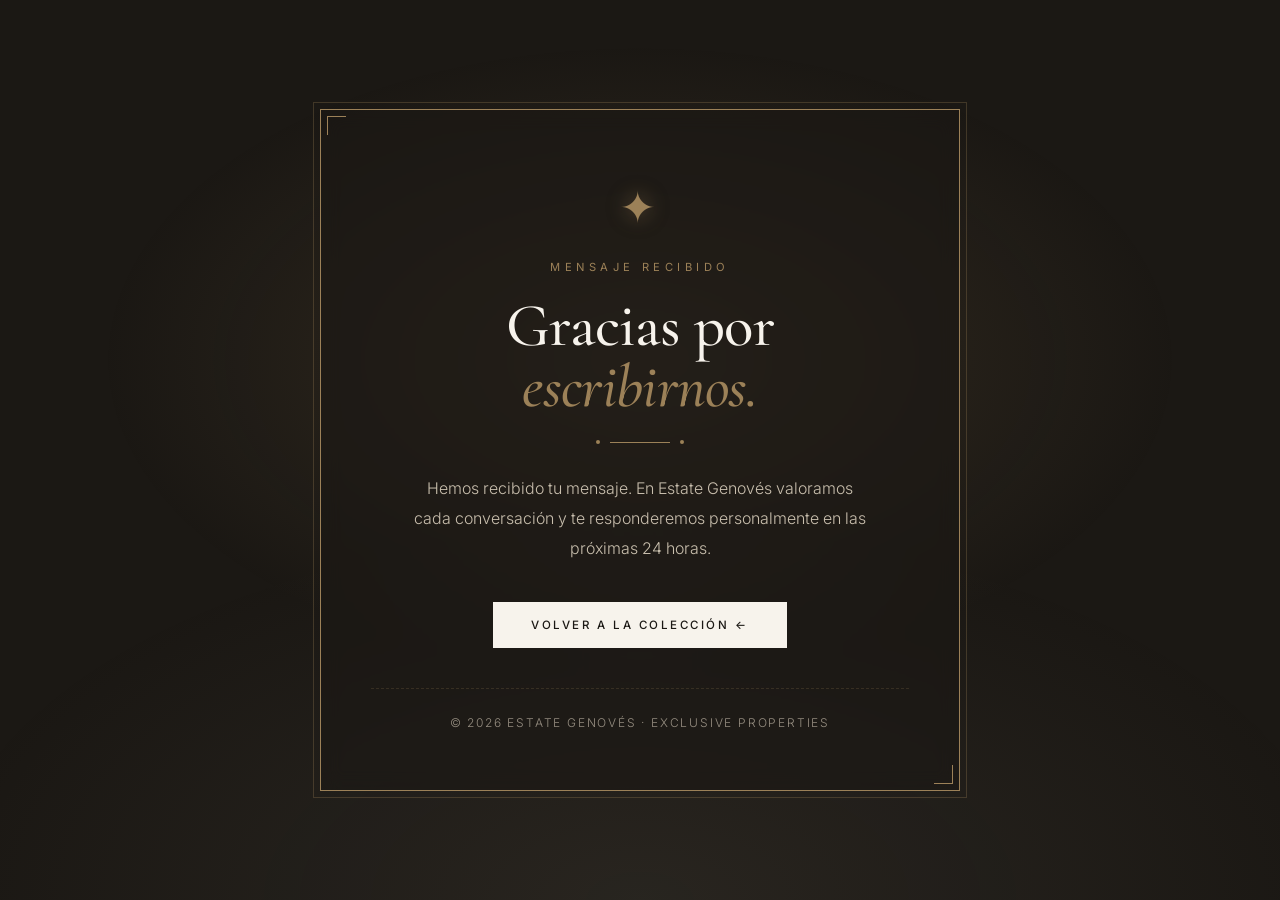
<file: estate-gracias.html>
<!DOCTYPE html>
<html lang="es">
<head>
<meta charset="utf-8">
<meta name="viewport" content="width=device-width, initial-scale=1, viewport-fit=cover">
<title>Gracias — Estate Genovés</title>
<meta name="description" content="Mensaje recibido. Estate Genovés te contactará en breve.">
<meta name="theme-color" content="#1b1814">

<link rel="preconnect" href="https://fonts.googleapis.com">
<link href="https://fonts.googleapis.com/css2?family=Cormorant+Garamond:ital,wght@0,500;0,700;1,500&family=Inter:wght@300;400;500&display=swap" rel="stylesheet">

<style>
:root{
  --sand:#e8dfcf;
  --stone:#c9bfae;
  --off:#f7f3ec;
  --ink:#1b1814;
  --acc:#9c8158;
  --serif:'Cormorant Garamond',Georgia,serif;
  --sans:Inter,system-ui,sans-serif;
}
*{box-sizing:border-box;margin:0;padding:0}
html{scroll-behavior:smooth}
body{
  font-family:var(--sans);
  background:var(--ink);
  color:var(--off);
  font-weight:300;
  min-height:100vh;
  display:grid;
  place-items:center;
  padding:40px 20px;
  overflow-x:hidden;
}

/* Fondo con textura sutil */
body::before{
  content:"";
  position:fixed;
  inset:0;
  background:
    radial-gradient(ellipse 60% 50% at 50% 40%,
      rgba(156,129,88,.18), transparent 70%),
    radial-gradient(ellipse 80% 60% at 50% 100%,
      rgba(201,191,174,.08), transparent 70%);
  pointer-events:none;
  z-index:0;
}

/* Marco decorativo */
.frame{
  position:relative;
  max-width:640px;
  width:100%;
  padding:70px 50px 60px;
  border:1px solid var(--acc);
  outline:1px solid rgba(156,129,88,.3);
  outline-offset:6px;
  background:rgba(27,24,20,.6);
  backdrop-filter:blur(10px);
  text-align:center;
  z-index:1;
}

.frame::before,
.frame::after{
  content:"";
  position:absolute;
  width:18px;
  height:18px;
  pointer-events:none;
}
.frame::before{
  top:6px;left:6px;
  border-top:1px solid var(--acc);
  border-left:1px solid var(--acc);
}
.frame::after{
  bottom:6px;right:6px;
  border-bottom:1px solid var(--acc);
  border-right:1px solid var(--acc);
}

/* Símbolo superior */
.symbol{
  font-size:44px;
  color:var(--acc);
  margin-bottom:26px;
  letter-spacing:.1em;
  text-shadow:0 0 20px rgba(156,129,88,.5);
}

/* Eyebrow */
.eyebrow{
  font-family:var(--sans);
  font-size:.7rem;
  letter-spacing:.4em;
  text-transform:uppercase;
  color:var(--acc);
  margin-bottom:22px;
  font-weight:400;
}

/* Título */
h1{
  font-family:var(--serif);
  font-weight:500;
  font-size:clamp(2.4rem,6vw,3.8rem);
  line-height:1;
  letter-spacing:-.01em;
  margin-bottom:24px;
  color:var(--off);
}
h1 em{
  font-style:italic;
  color:var(--acc);
  font-weight:500;
}

/* Divisor */
.divider{
  width:60px;
  height:1px;
  background:var(--acc);
  margin:0 auto 30px;
  position:relative;
}
.divider::before,
.divider::after{
  content:"";
  position:absolute;
  top:50%;
  width:4px;
  height:4px;
  background:var(--acc);
  border-radius:50%;
  transform:translateY(-50%);
}
.divider::before{left:-14px}
.divider::after{right:-14px}

/* Texto */
p.text{
  font-size:1rem;
  line-height:1.9;
  color:var(--stone);
  max-width:460px;
  margin:0 auto 38px;
}

/* Botón */
.btn{
  display:inline-block;
  padding:16px 38px;
  background:var(--off);
  color:var(--ink);
  text-decoration:none;
  font-family:var(--sans);
  font-size:.72rem;
  letter-spacing:.22em;
  text-transform:uppercase;
  font-weight:500;
  transition:background .3s,color .3s,transform .3s;
}
.btn:hover{
  background:var(--acc);
  color:#fff;
  transform:translateY(-2px);
}

/* Footer */
.footer{
  margin-top:40px;
  padding-top:26px;
  border-top:1px dashed rgba(156,129,88,.3);
  font-size:.75rem;
  letter-spacing:.15em;
  text-transform:uppercase;
  color:var(--stone);
  opacity:.7;
}
.footer a{
  color:var(--acc);
  text-decoration:none;
  border-bottom:1px solid rgba(156,129,88,.4);
  transition:color .2s,border-color .2s;
}
.footer a:hover{
  color:var(--off);
  border-color:var(--acc);
}

@media(max-width:600px){
  .frame{padding:50px 28px 44px}
  h1{font-size:2.2rem}
}
</style>
</head>
<body>

<div class="frame">
  <div class="symbol" aria-hidden="true">✦</div>

  <p class="eyebrow">Mensaje recibido</p>

  <h1>Gracias por<br><em>escribirnos.</em></h1>

  <div class="divider" aria-hidden="true"></div>

  <p class="text">
    Hemos recibido tu mensaje. En Estate Genovés
    valoramos cada conversación y te responderemos
    personalmente en las próximas 24 horas.
  </p>

  <a class="btn" href="estate-genoves.html">
    Volver a la colección <span aria-hidden="true">←</span>
  </a>

  <p class="footer">
    © 2026 Estate Genovés · Exclusive Properties
  </p>
</div>

</body>
</html>
</file>
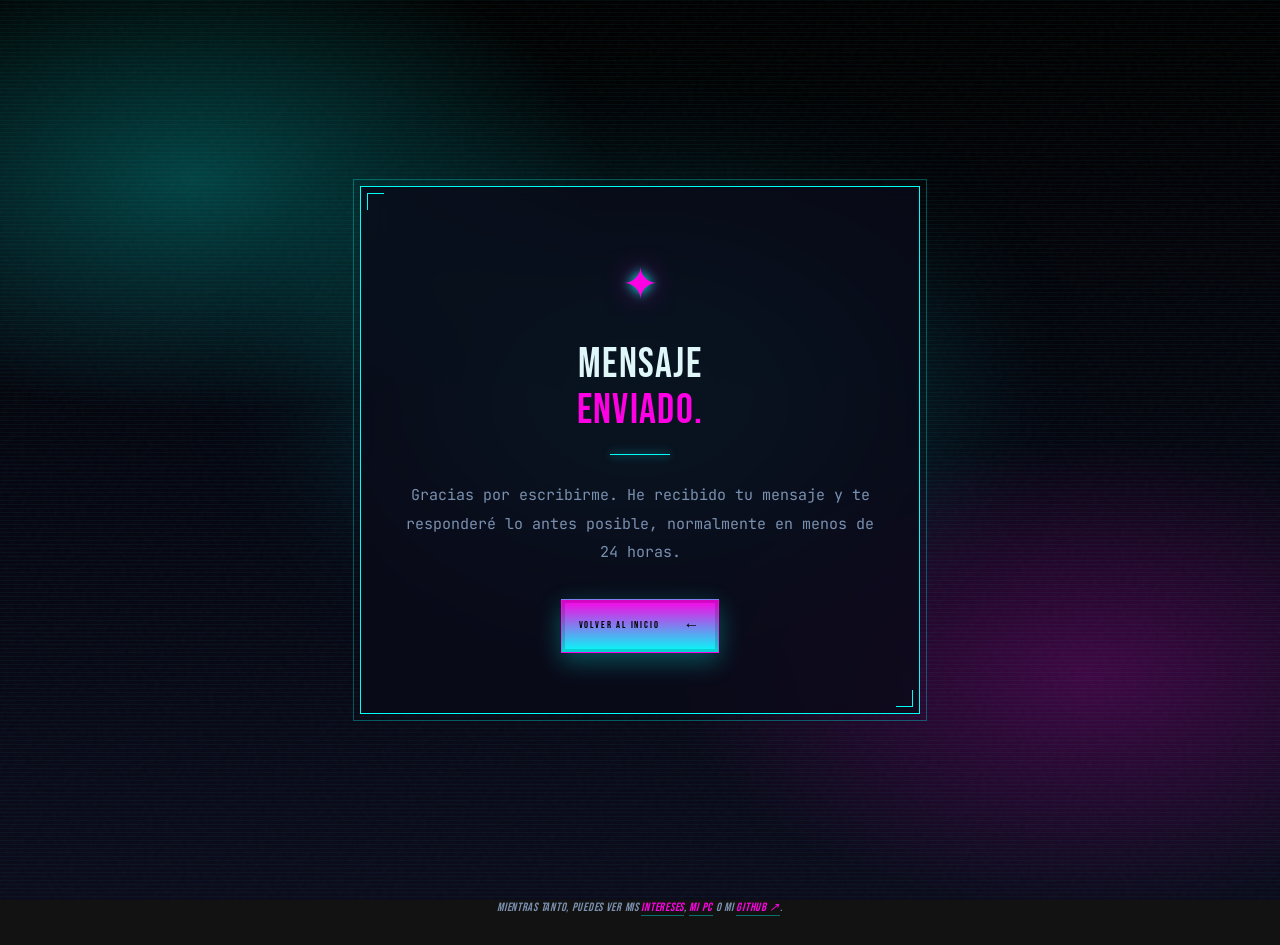
<file: gracias.html>
<!doctype html>
<html lang="es" data-era="oro-noche" data-theme="dark">
<head>
  <meta charset="utf-8">
  <meta name="viewport" content="width=device-width, initial-scale=1">
  <meta name="description" content="Mensaje enviado correctamente — Javier Sansano Martínez.">
  <meta name="theme-color" content="#0a1220">
  <title>Mensaje enviado — Javier Sansano</title>

  <!-- Open Graph (para compartir) -->
  <meta property="og:type" content="website">
  <meta property="og:title" content="Mensaje enviado — Javier Sansano">
  <meta property="og:description" content="Gracias por escribirme. Te responderé lo antes posible.">
  <meta property="og:url" content="https://javiersansano222.github.io/mi-web/gracias.html">
  <meta property="og:locale" content="es_ES">

  <link rel="preconnect" href="https://fonts.googleapis.com">
<link rel="preconnect" href="https://fonts.gstatic.com" crossorigin>
<link href="https://fonts.googleapis.com/css2?family=Bebas+Neue&family=JetBrains+Mono:wght@400;700&display=swap" rel="stylesheet">

  <link rel="stylesheet" href="styles.css">
  <link rel="icon" type="image/svg+xml" href="favicon.svg">
</head>

<body>

  <!-- Fondo Art Déco reutilizado -->
  <div class="ocean" aria-hidden="true">
    <div class="ocean__glow"></div>
    <div class="ocean__grain"></div>
    <div class="bubble bubble--one"></div>
    <div class="bubble bubble--two"></div>
    <div class="bubble bubble--three"></div>
    <div class="bubble bubble--four"></div>
  </div>

  <main class="info-page-wrap" aria-labelledby="gracias-title">
    <div class="info-page-card info-page-card--narrow">
      <div class="info-page-icon" aria-hidden="true">✦</div>

      <h1 id="gracias-title">Mensaje<br><em>enviado.</em></h1>

      <div class="info-page-divider" aria-hidden="true"></div>

      <p class="info-page-text">
        Gracias por escribirme. He recibido tu mensaje
        y te responderé lo antes posible, normalmente
        en menos de 24 horas.
      </p>

      <div class="info-page-actions">
        <a class="button button--gold" href="index.html">
          Volver al inicio <span aria-hidden="true">←</span>
        </a>
      </div>
    </div>
  </main>

  <footer class="info-page-footer">
    Mientras tanto, puedes ver mis
    <a href="index.html#proyectos">intereses</a>,
    <a href="index.html#dentro">mi PC</a>
    o mi <a href="https://github.com/javiersansano222" target="_blank" rel="noopener noreferrer">GitHub ↗</a>.
  </footer>

</body>
</html>
</file>
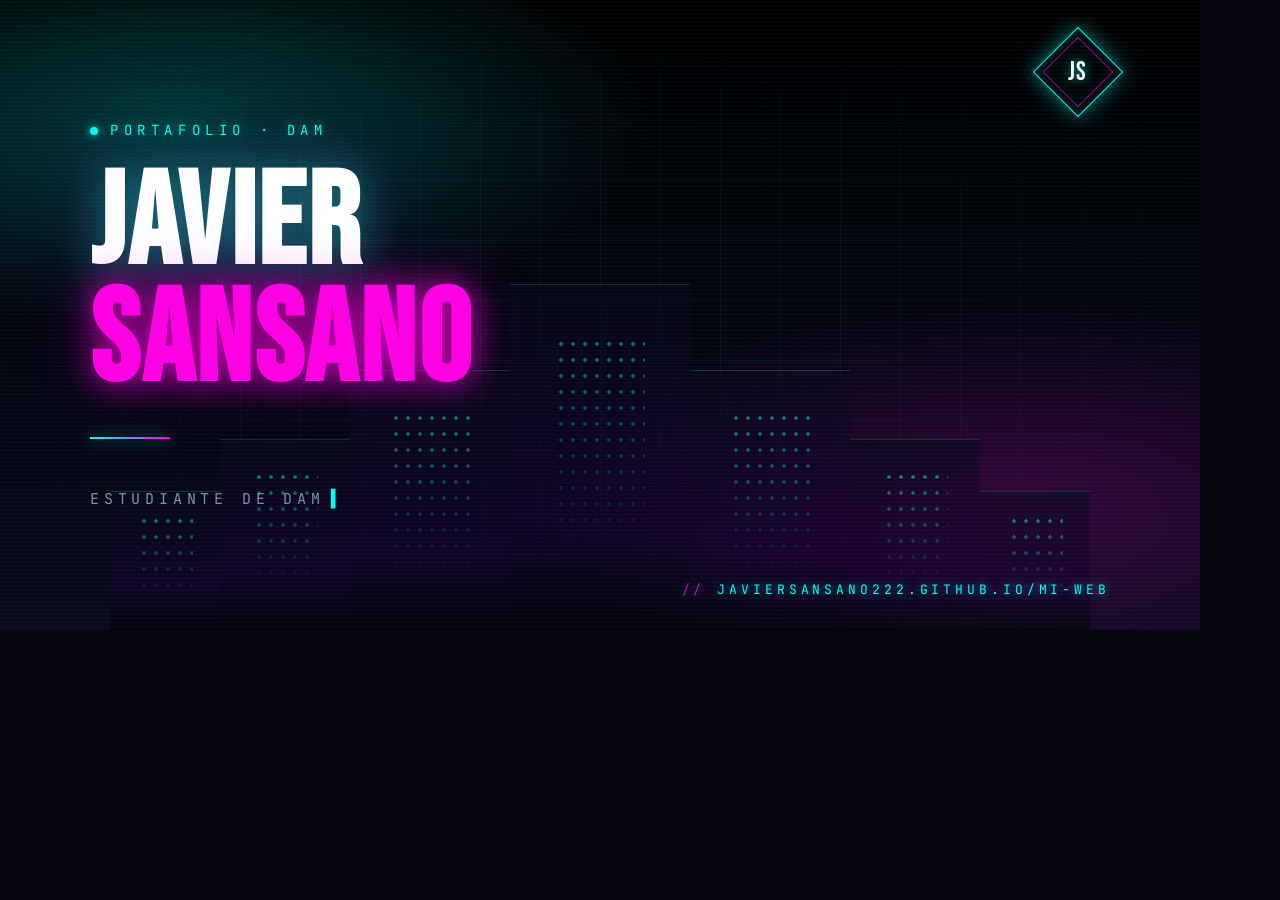
<file: prompts/og-image.html>
<!DOCTYPE html>
<html lang="es">
<head>
<meta charset="utf-8">
<title>OG Image — Preview</title>
<link rel="preconnect" href="https://fonts.googleapis.com">
<link rel="preconnect" href="https://fonts.gstatic.com" crossorigin>
<link href="https://fonts.googleapis.com/css2?family=Bebas+Neue&family=JetBrains+Mono:wght@400;700&display=swap" rel="stylesheet">
<style>
  * { margin: 0; padding: 0; box-sizing: border-box; }

  html, body {
    width: 1200px;
    height: 630px;
    overflow: hidden;
    background: #050510;
    font-family: 'JetBrains Mono', monospace;
    color: #e0f7fa;
  }

  .stage {
    position: relative;
    width: 1200px;
    height: 630px;
    overflow: hidden;
    isolation: isolate;
  }

  /* Fondo con degradados cyberpunk */
  .bg {
    position: absolute;
    inset: 0;
    background:
      radial-gradient(ellipse 60% 50% at 15% 20%,
        rgba(0, 255, 247, 0.22), transparent 65%),
      radial-gradient(ellipse 60% 50% at 85% 80%,
        rgba(255, 0, 229, 0.18), transparent 65%),
      linear-gradient(180deg, #000 0%, #050510 55%, #0a0a1a 100%);
    z-index: 0;
  }

  /* Rejilla sutil */
  .grid {
    position: absolute;
    inset: 0;
    background-image:
      linear-gradient(rgba(0, 255, 247, 0.06) 1px, transparent 1px),
      linear-gradient(90deg, rgba(0, 255, 247, 0.06) 1px, transparent 1px);
    background-size: 60px 60px;
    mask-image: radial-gradient(ellipse at 50% 50%, black 30%, transparent 80%);
    z-index: 1;
  }

  /* Scanlines sutiles */
  .scanlines {
    position: absolute;
    inset: 0;
    background: repeating-linear-gradient(
      0deg,
      transparent 0,
      transparent 3px,
      rgba(0, 255, 247, 0.04) 3px,
      rgba(0, 255, 247, 0.04) 4px
    );
    z-index: 2;
    pointer-events: none;
  }

  /* Ciudad Art Déco de fondo (silueta) */
  .city {
    position: absolute;
    bottom: 0;
    left: 0;
    right: 0;
    height: 55%;
    display: flex;
    align-items: flex-end;
    justify-content: center;
    gap: 0;
    z-index: 2;
    opacity: 0.55;
  }

  .tower {
    background: linear-gradient(180deg, #0a0a1a 0%, #1a0033 70%, #000 100%);
    border-top: 1px solid rgba(0, 255, 247, 0.35);
    position: relative;
  }

  .tower::before {
    content: "";
    position: absolute;
    inset: 15% 25%;
    background-image: radial-gradient(circle, #00fff7 1.5px, transparent 2px);
    background-size: 12px 16px;
    opacity: 0.85;
    mask-image: linear-gradient(180deg, black, transparent 90%);
  }

  .tower:nth-child(1) { width: 110px; height: 40%; }
  .tower:nth-child(2) { width: 130px; height: 55%; }
  .tower:nth-child(3) { width: 160px; height: 75%; }
  .tower:nth-child(4) { width: 180px; height: 100%; }
  .tower:nth-child(5) { width: 160px; height: 75%; }
  .tower:nth-child(6) { width: 130px; height: 55%; }
  .tower:nth-child(7) { width: 110px; height: 40%; }

  /* Contenido */
  .content {
    position: relative;
    z-index: 5;
    display: flex;
    flex-direction: column;
    justify-content: center;
    height: 100%;
    padding: 80px 90px;
    max-width: 75%;
  }

  /* Eyebrow */
  .eyebrow {
    font-family: 'JetBrains Mono', monospace;
    font-size: 14px;
    letter-spacing: 0.4em;
    text-transform: uppercase;
    color: #00fff7;
    margin-bottom: 28px;
    text-shadow: 0 0 12px rgba(0, 255, 247, 0.5);
  }

  .eyebrow::before {
    content: "";
    display: inline-block;
    width: 8px;
    height: 8px;
    background: #00fff7;
    border-radius: 50%;
    margin-right: 12px;
    vertical-align: middle;
    box-shadow: 0 0 10px #00fff7;
    animation: blink 1.6s steps(2, start) infinite;
  }

  @keyframes blink { to { opacity: 0.2 } }

  /* Nombre */
  .name {
    font-family: 'Bebas Neue', sans-serif;
    font-size: 130px;
    line-height: 0.9;
    letter-spacing: 0.02em;
    color: #ffffff;
    text-transform: uppercase;
    text-shadow:
      0 0 40px rgba(0, 255, 247, 0.4),
      0 0 80px rgba(255, 0, 229, 0.25);
    margin-bottom: 8px;
  }

  .name span {
    display: block;
    color: #ff00e5;
    text-shadow:
      0 0 30px rgba(255, 0, 229, 0.7),
      0 0 60px rgba(255, 0, 229, 0.4);
  }

  /* Subtítulo */
  .role {
    font-family: 'JetBrains Mono', monospace;
    font-size: 15px;
    letter-spacing: 0.32em;
    text-transform: uppercase;
    color: #7a90b0;
    margin-top: 22px;
  }

  .role::after {
    content: "▌";
    color: #00fff7;
    margin-left: 6px;
    animation: blink 1s steps(2, start) infinite;
  }

  /* Línea decorativa */
  .divider {
    width: 80px;
    height: 2px;
    background: linear-gradient(90deg, #00fff7, #ff00e5);
    margin: 28px 0;
    box-shadow: 0 0 15px rgba(0, 255, 247, 0.7);
  }

  /* URL esquina inferior */
  .url {
    position: absolute;
    bottom: 32px;
    right: 90px;
    z-index: 6;
    font-family: 'JetBrains Mono', monospace;
    font-size: 13px;
    letter-spacing: 0.3em;
    color: #00fff7;
    text-transform: uppercase;
    text-shadow: 0 0 10px rgba(0, 255, 247, 0.6);
  }

  .url::before {
    content: "//  ";
    color: #ff00e5;
    opacity: 0.8;
  }

  /* Sello JS esquina superior derecha */
  .seal {
    position: absolute;
    top: 40px;
    right: 90px;
    z-index: 6;
    width: 64px;
    height: 64px;
    border: 1.5px solid #00fff7;
    display: grid;
    place-items: center;
    transform: rotate(45deg);
    box-shadow:
      0 0 20px rgba(0, 255, 247, 0.5),
      inset 0 0 20px rgba(0, 255, 247, 0.15);
  }

  .seal::after {
    content: "";
    position: absolute;
    inset: 6px;
    border: 1px solid rgba(255, 0, 229, 0.6);
  }

  .seal span {
    transform: rotate(-45deg);
    font-family: 'Bebas Neue', sans-serif;
    font-size: 26px;
    color: #ffffff;
    letter-spacing: 0.04em;
    text-shadow: 0 0 12px rgba(0, 255, 247, 0.8);
  }
</style>
</head>
<body>
  <div class="stage">
    <div class="bg"></div>
    <div class="grid"></div>
    <div class="city">
      <div class="tower"></div>
      <div class="tower"></div>
      <div class="tower"></div>
      <div class="tower"></div>
      <div class="tower"></div>
      <div class="tower"></div>
      <div class="tower"></div>
    </div>
    <div class="scanlines"></div>

    <div class="seal"><span>JS</span></div>

    <div class="content">
      <p class="eyebrow">Portafolio · DAM</p>
      <h1 class="name">
        Javier
        <span>Sansano</span>
      </h1>
      <div class="divider"></div>
      <p class="role">Estudiante de DAM</p>
    </div>

    <div class="url">javiersansano222.github.io/mi-web</div>
  </div>
</body>
</html>
</file>
<file: styles.css>
/* =========================================================
   PORTAFOLIO JAVIER SANSANO — CSS COMPLETO
   Estética Cyberpunk / Neón Noir + Experiencia 3D
   ========================================================= */

/* ---------------------------------------------------------
   1. VARIABLES
   --------------------------------------------------------- */
:root{
  color-scheme: dark;

  /* Fondo */
  --bg: #050510;
  --bg-deep: #000000;
  --panel: rgba(10, 10, 25, .82);
  --panel-solid: #0a0a19;
  --ink: #e0f7fa;
  --muted: #7a90b0;

  /* Acentos cyberpunk (mantenemos los nombres --gold y --ember) */
  --gold: #00fff7;          /* cian neón — acento principal */
  --gold-bright: #ff00e5;   /* magenta neón — acento brillante */
  --gold-deep: #0099cc;     /* cian apagado */
  --ember: #f5ff00;         /* amarillo neón — acento secundario */

  /* Líneas y superficies */
  --line: rgba(0, 255, 247, .35);
  --line-soft: rgba(0, 255, 247, .12);
  --water: #1a1a3a;

  /* Tipografías */
  --serif: var(--font-display, 'Bebas Neue', sans-serif);
  --sans: var(--font-body, 'JetBrains Mono', monospace);
  --content: 1160px;
  --ease: cubic-bezier(.2, .75, .25, 1);
}

/* ---------------------------------------------------------
   TEMA CLARO CYBERPUNK
   --------------------------------------------------------- */
html[data-theme="light"]{
  color-scheme: light;

  /* Fondo claro frío */
  --bg: #e8ecf0;
  --bg-deep: #d6dce3;
  --panel: rgba(255, 255, 255, .92);
  --panel-solid: #f5f7fa;
  --ink: #0a0a19;
  --muted: #4a5262;

  /* Acentos oscurecidos para que se lean sobre blanco */
  --gold: #007a99;
  --gold-bright: #b300a3;
  --gold-deep: #005a70;
  --ember: #b38600;

  /* Líneas y superficies */
  --line: rgba(0, 122, 153, .35);
  --line-soft: rgba(0, 122, 153, .12);
  --water: #c5d2dd;
}

/* En modo claro, cada paleta oscurece sus acentos */
html[data-theme="light"][data-era="neon-nocturno"]{
  --gold: #007a99;
  --gold-bright: #b300a3;
  --gold-deep: #005a70;
  --ember: #b38600;
  --line: rgba(0, 122, 153, .35);
  --line-soft: rgba(0, 122, 153, .12);
}
html[data-theme="light"][data-era="matrix-verde"]{
  --gold: #00883a;
  --gold-bright: #00a045;
  --gold-deep: #005522;
  --ember: #557700;
  --line: rgba(0, 136, 58, .35);
  --line-soft: rgba(0, 136, 58, .12);
}
html[data-theme="light"][data-era="blade-runner"]{
  --gold: #cc5500;
  --gold-bright: #c40054;
  --gold-deep: #994000;
  --ember: #a88a00;
  --line: rgba(204, 85, 0, .35);
  --line-soft: rgba(204, 85, 0, .12);
}
html[data-theme="light"][data-era="vaporwave"]{
  --gold: #cc4d9e;
  --gold-bright: #0099c4;
  --gold-deep: #a03878;
  --ember: #00a86b;
  --line: rgba(204, 77, 158, .35);
  --line-soft: rgba(204, 77, 158, .12);
}
html[data-theme="light"][data-era="sangre-neon"]{
  --gold: #cc0030;
  --gold-bright: #a8a800;
  --gold-deep: #990024;
  --ember: #b35f00;
  --line: rgba(204, 0, 48, .35);
  --line-soft: rgba(204, 0, 48, .12);
}
html[data-theme="light"][data-era="ultravioleta"]{
  --gold: #6b1cb8;
  --gold-bright: #007a99;
  --gold-deep: #521690;
  --ember: #b300a3;
  --line: rgba(107, 28, 184, .35);
  --line-soft: rgba(107, 28, 184, .12);
}

/* ---------------------------------------------------------
   Paletas cyberpunk (selector de "eras") — modo oscuro
   --------------------------------------------------------- */
html[data-era="neon-nocturno"]{
  --gold: #00fff7;
  --gold-bright: #ff00e5;
  --gold-deep: #0099cc;
  --ember: #f5ff00;
  --line: rgba(0, 255, 247, .35);
  --line-soft: rgba(0, 255, 247, .12);
  --font-display: 'Bebas Neue', 'Arial Narrow', sans-serif;
  --font-body: 'JetBrains Mono', 'Courier New', monospace;
  --deco-city: block;
  --deco-matrix: none;
  --deco-rays: none;
  --deco-rain: none;
  --deco-sun: none;
}

/* =========================================================
   FONDO ENRIQUECIDO — solo paleta Neón Nocturno
   ========================================================= */

/* 1. Añadir más halos de color al fondo del ocean */
html[data-era="neon-nocturno"] .ocean {
  background:
    radial-gradient(ellipse 55% 45% at 12% 18%,
      rgba(0, 255, 247, 0.35), transparent 60%),
    radial-gradient(ellipse 55% 45% at 88% 78%,
      rgba(255, 0, 229, 0.32), transparent 60%),
    radial-gradient(ellipse 45% 35% at 50% 95%,
      rgba(245, 255, 0, 0.15), transparent 65%),
    radial-gradient(ellipse 40% 30% at 80% 10%,
      rgba(138, 43, 226, 0.22), transparent 65%),
    linear-gradient(180deg, #050510 0%, #0a0a1a 45%, #12001f 75%, #050510 100%);
}

/* 2. Halo del ocean más intenso y con dos colores */
html[data-era="neon-nocturno"] .ocean__glow {
  background:
    radial-gradient(ellipse 60% 50% at 30% 40%,
      rgba(0, 255, 247, 0.45), transparent 65%),
    radial-gradient(ellipse 60% 50% at 70% 60%,
      rgba(255, 0, 229, 0.35), transparent 65%);
  filter: blur(80px);
  opacity: 0.9;
}

/* 3. Rejilla con más contraste */
html[data-era="neon-nocturno"] .ocean::after {
  background:
    repeating-linear-gradient(
      0deg,
      transparent 0,
      transparent 3px,
      rgba(0, 255, 247, 0.08) 3px,
      rgba(0, 255, 247, 0.08) 4px
    ),
    repeating-linear-gradient(
      90deg,
      transparent 0,
      transparent 80px,
      rgba(255, 0, 229, 0.04) 80px,
      rgba(255, 0, 229, 0.04) 81px
    );
}

/* 4. Rejilla de fondo general más visible */
html[data-era="neon-nocturno"] .city-bg::before {
  background-image:
    linear-gradient(to right,
      rgba(0, 255, 247, 0.55) 1px,
      transparent 1px),
    linear-gradient(to bottom,
      rgba(0, 255, 247, 0.55) 1px,
      transparent 1px);
}

/* 5. Burbujas más visibles */
html[data-era="neon-nocturno"] .bubble {
  border-color: rgba(0, 255, 247, 0.85);
  box-shadow:
    inset 0 0 8px rgba(0, 255, 247, 0.6),
    0 0 18px rgba(0, 255, 247, 0.5),
    0 0 30px rgba(255, 0, 229, 0.25);
}

/* 6. Partículas con más brillo */
html[data-era="neon-nocturno"] #particles {
  opacity: 1;
  filter: drop-shadow(0 0 4px rgba(0, 255, 247, 0.8));
}

/* 7. Cabecera con un poco de color de fondo */
html[data-era="neon-nocturno"] .site-header {
  background: linear-gradient(180deg,
    rgba(5, 5, 16, 0.98) 0%,
    rgba(10, 10, 30, 0.95) 100%) !important;
  box-shadow:
    0 1px 0 rgba(0, 255, 247, 0.15),
    0 4px 20px rgba(0, 255, 247, 0.05);
}

/* 8. Barra de bienvenida con más glow */
html[data-era="neon-nocturno"] .welcome-bar {
  background: linear-gradient(180deg,
    rgba(0, 255, 247, 0.18) 0%,
    rgba(5, 5, 16, 0.95) 100%);
  box-shadow:
    inset 0 1px 0 rgba(0, 255, 247, 0.5),
    inset 0 -1px 0 rgba(255, 0, 229, 0.2),
    0 1px 0 rgba(0, 255, 247, 0.25);
}

/* 9. Línea horizontal de neón que recorre el fondo */
html[data-era="neon-nocturno"] .ocean .deco-rays {
  display: block !important;
  background:
    linear-gradient(180deg,
      transparent 0%,
      transparent 47%,
      rgba(255, 0, 229, 0.08) 49%,
      rgba(0, 255, 247, 0.15) 50%,
      rgba(255, 0, 229, 0.08) 51%,
      transparent 53%,
      transparent 100%);
  opacity: 1;
  animation: neon-scan 8s ease-in-out infinite;
}

@keyframes neon-scan {
  0%, 100% { transform: translateY(-20vh); opacity: 0; }
  50%      { transform: translateY(20vh);  opacity: 1; }
}

html[data-era="matrix-verde"]{
  --gold: #00ff41;
  --gold-bright: #b8ffbe;
  --gold-deep: #008a23;
  --ember: #e0ffe0;
  --line: rgba(0, 255, 65, .35);
  --line-soft: rgba(0, 255, 65, .12);
  --font-display: 'VT323', 'Courier New', monospace;
  --font-body: 'IBM Plex Mono', 'Courier New', monospace;
  --deco-city: none;
  --deco-matrix: block;
  --deco-rays: none;
  --deco-rain: none;
  --deco-sun: none;
}

html[data-era="blade-runner"]{
  --gold: #ff6b00;
  --gold-bright: #ff006e;
  --gold-deep: #b34b00;
  --ember: #ffd166;
  --line: rgba(255, 107, 0, .35);
  --line-soft: rgba(255, 107, 0, .12);
  --font-display: 'Cormorant Garamond', 'Times New Roman', serif;
  --font-body: 'Inter', system-ui, sans-serif;
  --deco-city: block;
  --deco-matrix: none;
  --deco-rays: none;
  --deco-rain: block;
  --deco-sun: none;
}

html[data-era="vaporwave"]{
  --gold: #ff71ce;
  --gold-bright: #01cdfe;
  --gold-deep: #b34d8e;
  --ember: #05ffa1;
  --line: rgba(255, 113, 206, .35);
  --line-soft: rgba(255, 113, 206, .12);
  --font-display: 'Italiana', 'Times New Roman', serif;
  --font-body: 'Space Grotesk', system-ui, sans-serif;
  --deco-city: block;
  --deco-matrix: none;
  --deco-rays: none;
  --deco-rain: none;
  --deco-sun: block;
}

html[data-era="sangre-neon"]{
  --gold: #ff003c;
  --gold-bright: #f5ff00;
  --gold-deep: #a8002a;
  --ember: #ff8b00;
  --line: rgba(255, 0, 60, .35);
  --line-soft: rgba(255, 0, 60, .12);
  --font-display: 'Bebas Neue', 'Arial Narrow', sans-serif;
  --font-body: 'Space Mono', 'Courier New', monospace;
  --deco-city: none;
  --deco-matrix: none;
  --deco-rays: block;
  --deco-rain: none;
  --deco-sun: none;
}

html[data-era="ultravioleta"]{
  --gold: #8a2be2;
  --gold-bright: #00fff7;
  --gold-deep: #5a1c96;
  --ember: #ff00e5;
  --line: rgba(138, 43, 226, .35);
  --line-soft: rgba(138, 43, 226, .12);
  --font-display: 'Cinzel', 'Times New Roman', serif;
  --font-body: 'Lora', Georgia, serif;
  --deco-city: block;
  --deco-matrix: none;
  --deco-rays: none;
  --deco-rain: none;
  --deco-sun: none;
}

html[data-era="lluvia-acida"]{
  --gold: #7fff00;
  --gold-bright: #c8ff00;
  --gold-deep: #4a8a00;
  --ember: #b8a800;
  --line: rgba(127, 255, 0, .35);
  --line-soft: rgba(127, 255, 0, .12);
  --font-display: 'Special Elite', 'Courier New', monospace;
  --font-body: 'IBM Plex Mono', 'Courier New', monospace;
  --deco-city: block;
  --deco-matrix: none;
  --deco-rays: none;
  --deco-rain: block;
  --deco-sun: none;
}
html[data-theme="light"][data-era="lluvia-acida"]{
  --gold: #4a8a00;
  --gold-bright: #6b9900;
  --gold-deep: #2e5500;
  --ember: #6b6000;
  --line: rgba(74, 138, 0, .35);
  --line-soft: rgba(74, 138, 0, .12);
}

/* ---------------------------------------------------------
   2. RESET + BASE
   --------------------------------------------------------- */
*{ box-sizing: border-box }
html{ scroll-behavior: smooth; scroll-padding-top: 90px }
body{
  margin: 0;
  background: transparent;
  color: var(--ink);
  font-family: var(--sans);
  line-height: 1.65;
  overflow-x: hidden;
  transition: background .4s, color .4s;
  font-variant-ligatures: none;
}
body.is-loading{ overflow: hidden }
a{ color: inherit; text-decoration: none }
button, select{ font: inherit }
button:focus-visible,
a:focus-visible,
select:focus-visible,
input:focus-visible,
textarea:focus-visible{
  outline: 2px solid var(--gold-bright);
  outline-offset: 4px;
}
.sr-only{
  position: absolute; width: 1px; height: 1px;
  padding: 0; margin: -1px; overflow: hidden;
  clip: rect(0,0,0,0); white-space: nowrap; border: 0;
}
.skip-link{
  position: fixed; z-index: 100; top: 10px; left: 10px;
  transform: translateY(-150%);
  background: var(--gold); color: #000;
  padding: 10px 16px;
  transition: transform .3s;
}
.skip-link:focus{ transform: none }
.scroll-progress{
  position: fixed; z-index: 110;
  inset: 0 auto auto 0;
  width: 0; height: 3px;
  background: var(--gold);
  box-shadow: 0 0 14px var(--gold);
  transition: width .1s linear;
}

/* ---------------------------------------------------------
   3. FONDO CYBERPUNK
   --------------------------------------------------------- */
.ocean{
  position: fixed; inset: 0; z-index: -3;
  overflow: hidden; pointer-events: none;
  background:
    radial-gradient(ellipse 50% 40% at 15% 20%,
      color-mix(in srgb, var(--gold) 25%, transparent), transparent 65%),
    radial-gradient(ellipse 50% 40% at 85% 75%,
      color-mix(in srgb, var(--gold-bright) 22%, transparent), transparent 65%),
    linear-gradient(180deg, var(--bg-deep) 0%, var(--bg) 55%, #0a0a1a 100%);
}
.ocean::after{
  content: ""; position: absolute; inset: 0;
  background:
    repeating-linear-gradient(
      0deg,
      transparent 0,
      transparent 3px,
      rgba(0, 255, 247, .04) 3px,
      rgba(0, 255, 247, .04) 4px
    );
  pointer-events: none;
}
.ocean__glow{
  position: absolute;
  width: 60vw; height: 40vw;
  top: 15vh; left: 20vw;
  background: radial-gradient(ellipse,
    color-mix(in srgb, var(--gold) 30%, transparent), transparent 70%);
  filter: blur(60px);
  animation: glow-drift 20s ease-in-out infinite alternate;
}
.ocean__grain{
  position: absolute; inset: 0; opacity: .08;
  background-image: url("data:image/svg+xml,%3Csvg viewBox='0 0 180 180' xmlns='http://www.w3.org/2000/svg'%3E%3Cfilter id='n'%3E%3CfeTurbulence type='fractalNoise' baseFrequency='.9' numOctaves='3' stitchTiles='stitch'/%3E%3C/filter%3E%3Crect width='100%25' height='100%25' filter='url(%23n)' opacity='.35'/%3E%3C/svg%3E");
}
.bubble{
  position: absolute; bottom: -100px;
  border: 1px solid color-mix(in srgb, var(--gold) 55%, transparent);
  border-radius: 2px;
  box-shadow:
    inset 0 0 6px color-mix(in srgb, var(--gold) 40%, transparent),
    0 0 12px color-mix(in srgb, var(--gold) 30%, transparent);
  animation: rise 19s linear infinite;
}
.bubble--one{ left:13%; width:12px; height:12px }
.bubble--two{ left:72%; width:8px; height:8px; animation-delay:-8s; animation-duration:24s }
.bubble--three{ left:48%; width:5px; height:5px; animation-delay:-4s; animation-duration:17s }
.bubble--four{ left:91%; width:16px; height:16px; animation-delay:-12s; animation-duration:27s }
#particles{ position:absolute; inset:0; width:100%; height:100%; opacity:.7; z-index:1; mix-blend-mode: screen; }

/* Ajustes en modo claro */
html[data-theme="light"] .ocean{
  background:
    radial-gradient(ellipse 50% 40% at 15% 20%,
      color-mix(in srgb, var(--gold) 12%, transparent), transparent 65%),
    radial-gradient(ellipse 50% 40% at 85% 75%,
      color-mix(in srgb, var(--gold-bright) 10%, transparent), transparent 65%),
    linear-gradient(180deg, var(--bg-deep) 0%, var(--bg) 55%, #e8ecf0 100%);
}
html[data-theme="light"] .ocean::after{
  background:
    repeating-linear-gradient(
      0deg,
      transparent 0,
      transparent 3px,
      rgba(0, 122, 153, .03) 3px,
      rgba(0, 122, 153, .03) 4px
    );
}
html[data-theme="light"] #particles{
  opacity: .35;
  mix-blend-mode: multiply;
}

/* ---------------------------------------------------------
   4. CUADRÍCULA TRON
   --------------------------------------------------------- */
.city-bg{
  position: fixed;
  left: 0; right: 0;
  bottom: 0;
  height: 55vh;
  z-index: -2;
  pointer-events: none;
  overflow: hidden;
  perspective: 400px;
  perspective-origin: 50% 100%;
  mask-image: linear-gradient(to top,
    black 0%,
    black 40%,
    transparent 100%);
}
.city-bg::before{
  content: "";
  position: absolute;
  left: -50%;
  right: -50%;
  bottom: -50%;
  height: 200%;
  background-image:
    linear-gradient(to right,
      color-mix(in srgb, var(--gold) 45%, transparent) 1px,
      transparent 1px),
    linear-gradient(to bottom,
      color-mix(in srgb, var(--gold) 45%, transparent) 1px,
      transparent 1px);
  background-size: 60px 60px;
  transform: rotateX(72deg);
  transform-origin: center bottom;
  animation: grid-runner 12s linear infinite;
}

.city-layer,
.city-layer__inner,
.bld,
.bld::after,
.bld--sm,
.bld--md,
.bld--lg,
.bld--xl{
  all: unset;
}

@keyframes grid-runner{
  from { background-position: 0 0 }
  to   { background-position: 0 60px }
}

/* ---------------------------------------------------------
   5. BIENVENIDA + HEADER
   --------------------------------------------------------- */
.welcome-bar{
  height: 34px;
  display: flex; align-items: center; justify-content: center;
  padding: 0 24px;
  background: linear-gradient(180deg,
    color-mix(in srgb, var(--gold) 12%, transparent) 0%,
    color-mix(in srgb, var(--bg-deep) 92%, transparent) 100%);
  border-bottom: 1px solid var(--line);
  box-shadow:
    inset 0 1px 0 color-mix(in srgb, var(--gold) 45%, transparent),
    0 1px 0 color-mix(in srgb, var(--gold) 15%, transparent);
}
.welcome-bar__text{
  display: inline-flex; align-items: center; gap: 12px;
  font: 500 10px var(--serif);
  letter-spacing: .55em;
  text-transform: uppercase;
  color: var(--gold-bright);
  text-shadow:
    0 0 8px color-mix(in srgb, var(--gold) 45%, transparent),
    0 0 20px color-mix(in srgb, var(--ember) 25%, transparent);
  padding-left: .55em;
}
.welcome-bar__star{
  font-size: 9px; color: var(--gold); opacity: .9;
  text-shadow: 0 0 6px color-mix(in srgb, var(--gold) 60%, transparent);
}

.site-header{
  height: 82px; position: sticky; top: 0; z-index: 20;
  display: flex; align-items: center; gap: 38px;
  padding: 0 max(5vw, 24px);
  border-bottom: 1px solid var(--line);
  background: #050510 !important;
  backdrop-filter: blur(18px);
  box-shadow: 0 1px 0 color-mix(in srgb, var(--gold) 8%, transparent);
}
html[data-theme="light"] .site-header{
  background: #f5f7fa !important;
  box-shadow: 0 1px 0 rgba(0, 122, 153, .1);
}
.brand{ display:inline-flex; align-items:center; gap:12px; min-width:max-content }
.brand__seal{
  display: grid; place-items: center;
  width: 34px; height: 34px;
  border: 1px solid var(--gold);
  color: var(--gold-bright);
  font: 500 13px var(--serif);
  transform: rotate(45deg);
  position: relative;
  letter-spacing: -.02em;
}
.brand__seal::after{
  content: ""; position: absolute; inset: 4px;
  border: 1px solid color-mix(in srgb, var(--gold) 55%, transparent);
}
.brand__seal > span{
  display: grid; place-items: center;
  width: 100%; height: 100%;
  transform: rotate(-45deg);
}
.brand__name{
  font-size: 10px; letter-spacing: .18em;
  font-weight: 700; line-height: 1.5;
  padding-left: 3px;
  color: #e0f7fa !important;
  font-family: var(--serif);
}
html[data-theme="light"] .brand__name{
  color: #0a0a19 !important;
}
.brand__name small{
  display: block; font-size: 8px; letter-spacing: .21em;
  color: #7a90b0 !important; font-weight: 400;
}
html[data-theme="light"] .brand__name small{
  color: #4a5262 !important;
}
.nav{ display:flex; gap:31px; margin-left:auto }
.nav a{
  font-size: 10px; letter-spacing: .15em; text-transform: uppercase;
  color: #e0f7fa !important; opacity: .85;
  transition: color .2s, opacity .2s;
  position: relative; padding: 8px 0;
  font-family: var(--serif); font-weight: 500;
}
html[data-theme="light"] .nav a{
  color: #0a0a19 !important;
}
.nav a::after{
  content: ""; position: absolute; left: 50%; bottom: 1px;
  width: 0; height: 1px; background: var(--gold);
  transition: width .25s, left .25s;
}
.nav a:hover{ color: var(--gold-bright) !important; opacity: 1 }
.nav a:hover::after{ left: 0; width: 100% }

.header-tools{ display:flex; gap:12px; align-items:center; position: relative }
.era-select,
.theme-toggle{
  position: relative;
  height: 40px;
  border: 1px solid var(--gold);
  background: linear-gradient(180deg,
    color-mix(in srgb, var(--gold) 8%, transparent) 0%,
    color-mix(in srgb, var(--bg-deep) 80%, transparent) 100%);
  color: #e0f7fa !important;
  font: 500 11px var(--serif);
  letter-spacing: .12em;
  text-transform: uppercase;
  cursor: pointer;
  transition: background .3s, border-color .3s, box-shadow .3s, transform .2s;
  box-shadow:
    inset 0 0 0 1px color-mix(in srgb, var(--gold) 15%, transparent),
    0 2px 8px rgba(0, 0, 0, .25);
}
html[data-theme="light"] .era-select,
html[data-theme="light"] .theme-toggle{
  color: #0a0a19 !important;
  background: linear-gradient(180deg,
    color-mix(in srgb, var(--gold) 8%, #ffffff) 0%,
    color-mix(in srgb, var(--gold) 4%, #f5f7fa) 100%);
}
.era-select::after,
.theme-toggle::after{
  content: ""; position: absolute; inset: 3px;
  border: 1px solid color-mix(in srgb, var(--gold) 30%, transparent);
  pointer-events: none;
  transition: border-color .3s;
}
.era-select:hover,
.theme-toggle:hover{
  background: linear-gradient(180deg,
    color-mix(in srgb, var(--gold) 18%, transparent) 0%,
    color-mix(in srgb, var(--bg-deep) 70%, transparent) 100%);
  border-color: var(--gold-bright);
  box-shadow:
    inset 0 0 0 1px color-mix(in srgb, var(--gold) 30%, transparent),
    0 0 18px color-mix(in srgb, var(--gold) 35%, transparent),
    0 4px 12px rgba(0, 0, 0, .35);
}
.era-select:active,
.theme-toggle:active{ transform: translateY(1px) }

.era-select{
  padding: 0 42px 0 16px;
  max-width: 220px;
  appearance: none;
  -webkit-appearance: none;
  -moz-appearance: none;
  background: #050510 !important;
}
html[data-theme="light"] .era-select{
  background: #ffffff !important;
}
.era-select option{
  background: #050510; color: #ff00e5;
  padding: 10px;
  font-family: var(--serif); font-size: 12px; letter-spacing: .1em;
}
html[data-theme="light"] .era-select option{
  background: #ffffff; color: #b300a3;
}
.era-select option:hover,
.era-select option:checked{
  background: #00fff7; color: #000;
}
.header-tools::after{
  content: "▾";
  position: absolute; right: 60px; top: 50%;
  transform: translateY(-50%);
  color: #ff00e5 !important;
  font-size: 12px;
  pointer-events: none;
  text-shadow: 0 0 8px rgba(255, 0, 229, .8);
}
html[data-theme="light"] .header-tools::after{
  color: #b300a3 !important;
  text-shadow: none;
}
.theme-toggle{
  width: 40px; padding: 0;
  display: grid; place-items: center;
  font-size: 0;
  overflow: hidden;
}
.theme-toggle::before{
  content: ""; position: absolute;
  width: 14px; height: 14px; border-radius: 50%;
  background: var(--gold-bright);
  box-shadow: 0 0 8px color-mix(in srgb, var(--gold) 70%, transparent);
  transition: transform .3s, background .3s;
}
html[data-theme="light"] .theme-toggle::before{
  background: #007a99;
  box-shadow: 0 0 10px #007a99;
}
html[data-theme="dark"] .theme-toggle::before{
  background: var(--gold-bright);
  box-shadow:
    inset -4px -2px 0 0 var(--bg),
    0 0 8px color-mix(in srgb, var(--gold) 70%, transparent);
}
.theme-toggle:hover::before{ transform: scale(1.15) }
.nav-toggle{ display: none }

.section-shell{
  max-width: var(--content);
  margin-inline: auto;
  padding-inline: 34px;
}

/* ---------------------------------------------------------
   6. HERO
   --------------------------------------------------------- */
.hero{
  min-height: calc(100svh - 82px);
  padding-top: 88px; padding-bottom: 75px;
  display: grid;
  grid-template-columns: 1fr 1.05fr;
  align-items: center;
  position: relative;
}
.hero__copy{ position:relative; z-index:2; padding-bottom:34px }
.eyebrow{
  font-size: 9px; font-weight: 500; letter-spacing: .35em;
  color: var(--gold-bright); margin: 0 0 25px;
  font-family: var(--serif);
  text-shadow: 0 0 8px rgba(255, 0, 229, .3);
}
html[data-theme="light"] .eyebrow{
  text-shadow: none;
}
.status-dot{
  display: inline-block; width: 6px; height: 6px; border-radius: 50%;
  background: #7bc9a0; margin-right: 9px;
  box-shadow: 0 0 9px #7bc9a0;
}
.hero h1,
.section-heading h2,
.contact h2{
  font: 400 clamp(48px, 6vw, 80px)/.99 var(--serif);
  letter-spacing: .02em; margin: 0;
  text-transform: uppercase;
  text-shadow: 0 8px 30px rgba(0,0,0,.5);
  color: #ffffff;
}
html[data-theme="light"] .hero h1,
html[data-theme="light"] .section-heading h2,
html[data-theme="light"] .contact h2{
  color: #0a0a19;
  text-shadow: none;
}
.hero h1 span,
.section-heading em,
.contact h2 em{ color: var(--gold-bright); font-weight: 500 }
.hero__intro{
  font-size: 16px; line-height: 2; color: #e0f7fa;
  max-width: 460px; margin: 25px 0 16px;
}
html[data-theme="light"] .hero__intro{
  color: #1f2632;
}
.hero__intro strong{ color: #ffffff; font-weight: 600 }
html[data-theme="light"] .hero__intro strong{ color: #0a0a19 }
.hero__role{
  height: 26px;
  font: italic 15px var(--serif);
  color: var(--gold-bright);
  margin: 0 0 28px;
}
.role-prefix{
  font-style: normal; color: var(--muted);
  font: 10px var(--sans); letter-spacing: .06em;
}
.type-caret{
  display: inline-block; height: 15px;
  border-right: 1px solid var(--gold);
  vertical-align: -3px; margin-left: 3px;
  animation: blink .8s steps(2, start) infinite;
}
.hero__actions{ display:flex; align-items:center; gap:25px }
.button{
  display: inline-flex; align-items: center; gap: 24px;
  padding: 13px 17px;
  font-size: 10px; font-weight: 500;
  letter-spacing: .18em; text-transform: uppercase;
  font-family: var(--serif);
  transition: transform .2s, box-shadow .2s;
}
.button:hover{ transform: translateY(-3px) }
.button--gold{
  background: linear-gradient(180deg, var(--gold-bright), var(--gold));
  color: #000000 !important;
  border: 1px solid color-mix(in srgb, var(--gold-bright) 50%, transparent);
  box-shadow:
    inset 0 0 0 3px rgba(0, 0, 0, .15),
    0 8px 25px color-mix(in srgb, var(--gold) 30%, transparent);
}
html[data-theme="light"] .button--gold{
  color: #ffffff !important;
  box-shadow:
    inset 0 0 0 3px rgba(255, 255, 255, .15),
    0 8px 25px color-mix(in srgb, var(--gold) 30%, transparent);
}
.button--gold:hover{
  box-shadow:
    inset 0 0 0 3px rgba(0, 0, 0, .15),
    0 12px 30px color-mix(in srgb, var(--gold) 50%, transparent);
}
.button--gold span{ font-size: 16px }
.text-link{ font-size: 11px; color: var(--muted) }
.text-link span{ color: var(--gold); margin-left: 8px }
.hero__note{
  display: flex; gap: 12px; align-items: center;
  margin-top: 60px;
  color: #e0f7fa;
  font: italic 13px/1.5 var(--serif);
  letter-spacing: .06em;
  text-shadow:
    0 0 8px rgba(0, 0, 0, .6),
    0 0 20px rgba(255, 0, 229, .15);
}
html[data-theme="light"] .hero__note{
  color: #1f2632;
  text-shadow: none;
}
.hero__note-line{
  height: 1px; width: 34px;
  background: var(--gold-bright);
  box-shadow: 0 0 8px var(--gold);
}

/* ---------------------------------------------------------
   7. HERO ART (fallback 2D)
   --------------------------------------------------------- */
.hero-art{
  height: min(66vw, 620px);
  min-height: 440px;
  position: relative;
  isolation: isolate;
  border: 1px solid color-mix(in srgb, var(--gold) 30%, transparent);
  outline: 1px solid color-mix(in srgb, var(--gold) 12%, transparent);
  outline-offset: 7px;
  overflow: hidden;
  background:
    radial-gradient(ellipse 70% 55% at 50% 65%,
      color-mix(in srgb, var(--gold-bright) 40%, transparent), transparent 70%),
    radial-gradient(ellipse 50% 40% at 50% 85%,
      color-mix(in srgb, var(--gold) 60%, transparent), transparent 75%),
    linear-gradient(180deg, #050510 0%, #0a0a19 40%, #1a0033 75%, #050510 100%);
}
.hero-art::before{
  content: ""; position: absolute;
  left: 50%; top: 58%;
  width: 130%; height: 70%;
  transform: translate(-50%, -50%);
  background: radial-gradient(ellipse,
    color-mix(in srgb, var(--gold-bright) 60%, transparent),
    color-mix(in srgb, var(--gold) 40%, transparent) 35%,
    transparent 70%);
  filter: blur(30px);
  opacity: .55;
  z-index: 0;
  pointer-events: none;
}
.hero-art__orbit{
  position: absolute; left: 50%; top: 48%;
  border: 1px solid color-mix(in srgb, var(--gold) 22%, transparent);
  border-radius: 50%;
  transform: translate(-50%, -50%);
  z-index: 1;
  pointer-events: none;
}
.hero-art__orbit--outer{ width: 92%; height: 76% }
.hero-art__orbit--inner{
  width: 74%; height: 60%;
  transform: translate(-50%, -50%) rotate(24deg);
  border-style: dashed;
  opacity: .5;
}
.hero-art__waterline{
  position: absolute; left: 5%; right: 5%; top: 82%;
  height: 1px;
  background: linear-gradient(90deg,
    transparent,
    color-mix(in srgb, var(--gold) 70%, transparent),
    transparent);
  opacity: .6;
  z-index: 1;
}
.city{
  position: absolute;
  left: 0; right: 0; bottom: 0;
  height: 82%;
  display: flex; align-items: flex-end; justify-content: center;
  gap: 0;
  z-index: 2;
  pointer-events: none;
}
.tower{
  position: relative;
  width: 24%; height: 72%;
  background: linear-gradient(180deg, #0a0a1a 0%, #1a0033 70%, #000 100%);
  border: 1px solid rgba(0,255,247,.2);
  clip-path: polygon(
    0 30%, 14% 30%, 14% 22%, 24% 22%, 24% 15%,
    34% 15%, 34% 8%, 42% 8%, 42% 3%,
    50% 0, 50% 0, 58% 3%, 58% 8%,
    66% 8%, 66% 15%, 76% 15%, 76% 22%,
    86% 22%, 86% 30%, 100% 30%,
    100% 100%, 0 100%
  );
}
.tower--left{
  height: 62%; width: 28%;
  clip-path: polygon(
    0 35%, 18% 35%, 18% 28%, 32% 28%, 32% 20%,
    42% 20%, 42% 12%, 50% 8%, 58% 12%,
    58% 20%, 68% 20%, 68% 28%, 82% 28%, 82% 35%,
    100% 35%, 100% 100%, 0 100%
  );
}
.tower--center{
  height: 100%; width: 32%; z-index: 3;
  background: linear-gradient(180deg, #0a0a1a 0%, #1a0033 60%, #000 100%);
  clip-path: polygon(
    0 26%, 12% 26%, 12% 20%, 22% 20%, 22% 14%,
    30% 14%, 30% 8%, 38% 8%, 38% 3%,
    44% 3%, 44% 0.5%, 50% 0,
    56% 0.5%, 56% 3%, 62% 3%, 62% 8%,
    70% 8%, 70% 14%, 78% 14%, 78% 20%,
    88% 20%, 88% 26%, 100% 26%,
    100% 100%, 0 100%
  );
}
.tower--right{
  height: 78%; width: 26%;
  clip-path: polygon(
    0 32%, 16% 32%, 16% 24%, 26% 24%, 26% 16%,
    36% 16%, 36% 8%, 50% 4%,
    64% 8%, 64% 16%, 74% 16%, 74% 24%,
    84% 24%, 84% 32%, 100% 32%,
    100% 100%, 0 100%
  );
}
.tower i{
  display: block; position: absolute;
  width: 3px; height: 5px;
  background: var(--gold);
  box-shadow:
    0 0 4px var(--gold),
    0 0 8px color-mix(in srgb, var(--gold-bright) 60%, transparent);
  opacity: .92;
  animation: window-flicker 6s steps(1) infinite;
}
.tower i:nth-child(1){ top:38%; left:22% }
.tower i:nth-child(2){ top:38%; left:35%; animation-delay:-1.5s }
.tower i:nth-child(3){ top:38%; left:64%; animation-delay:-3s }
.tower i:nth-child(4){ top:38%; left:78%; animation-delay:-4s }
.tower i:nth-child(5){ top:48%; left:28%; animation-delay:-2s }
.tower i:nth-child(6){ top:48%; left:42%; animation-delay:-2.7s }
.tower--center i{
  width: 4px; height: 7px;
  box-shadow:
    0 0 5px var(--gold),
    0 0 12px color-mix(in srgb, var(--gold-bright) 80%, transparent);
}
.city__base{
  position: absolute; bottom: 0; left: 0; right: 0;
  height: 8%;
  background: linear-gradient(180deg, #050510, #000);
  border-top: 1px solid color-mix(in srgb, var(--gold-bright) 40%, transparent);
  box-shadow: 0 -4px 20px color-mix(in srgb, var(--gold) 25%, transparent);
  z-index: 4;
}
.art-caption{
  position: absolute; z-index: 5;
  bottom: 2%; left: 6%; right: 6%;
  display: flex; justify-content: space-between;
  color: color-mix(in srgb, var(--gold) 70%, transparent);
  font-size: 7px; letter-spacing: .22em;
  text-shadow: 0 0 6px rgba(0,0,0,.8);
}
.art-cross{
  position: absolute; z-index: 5;
  color: var(--gold); font-size: 14px; opacity: .7;
  text-shadow: 0 0 8px color-mix(in srgb, var(--gold-bright) 60%, transparent);
}
.art-cross--one{ top:12%; right:8% }
.art-cross--two{ bottom:18%; left:6%; font-size:10px }
.scroll-cue{
  position: absolute; left: 34px; bottom: 24px;
  display: flex; align-items: center; gap: 12px;
  color: #e0f7fa;
  font-size: 9px; letter-spacing: .22em;
  font-weight: 500;
  text-shadow: 0 0 8px rgba(0,0,0,.6);
}
html[data-theme="light"] .scroll-cue{
  color: #1f2632;
  text-shadow: none;
}
.scroll-cue span{
  width: 24px; height: 1px;
  background: var(--gold-bright);
  box-shadow: 0 0 8px var(--gold);
}

/* ---------------------------------------------------------
   8. SECCIONES GENÉRICAS
   --------------------------------------------------------- */
.intro, .projects, .journey, .inside{
  border-top: 1px solid var(--line-soft);
  position: relative;
}
.intro{
  padding-top: 132px; padding-bottom: 128px;
  display: grid;
  grid-template-columns: .8fr 1fr;
  gap: 13%;
}
.intro::before,
.projects::before,
.journey::before,
.inside::before{
  content: "✦";
  position: absolute; top: -10px; left: 50%;
  transform: translateX(-50%);
  padding: 0 12px; background: var(--bg);
  color: var(--gold); font-size: 12px;
}
.section-heading .eyebrow{ margin-bottom: 19px }
.section-heading h2,
.contact h2{ font-size: clamp(38px, 4.5vw, 58px) }
.section-heading .eyebrow::after,
.contact .eyebrow::after{
  content: "  ◆  ━━━━━";
  font-size: 7px; vertical-align: 2px;
  color: var(--gold); opacity: .72; margin-left: 8px;
}
.intro__body{ padding-top: 37px }
.intro__body p{
  font-size: 15px; color: #e0f7fa;
  line-height: 2; margin: 0 0 18px;
}
html[data-theme="light"] .intro__body p{
  color: #0a0a19;
}
.intro__body .lead{
  font: italic 24px/1.5 var(--serif); color: #ffffff;
}
html[data-theme="light"] .intro__body .lead{
  color: #0a0a19;
}
.intro__body strong{ color: var(--gold-bright); font-weight: 500 }
.skill-list{ display:flex; gap:8px; flex-wrap:wrap; margin-top:28px }
.skill-list span,
.tag-row span{
  border: 1px solid rgba(0, 255, 247, .35);
  background: rgba(0, 255, 247, .06);
  padding: 6px 11px;
  color: #e0f7fa;
  font-size: 9px; letter-spacing: .06em;
}
html[data-theme="light"] .skill-list span,
html[data-theme="light"] .tag-row span{
  border-color: rgba(0, 122, 153, .35);
  background: rgba(0, 122, 153, .06);
  color: #0a0a19;
}

/* ---------------------------------------------------------
   9. PROYECTOS
   --------------------------------------------------------- */
.projects{ padding-top: 95px; padding-bottom: 120px }
.section-heading--row{
  display: flex; justify-content: space-between; align-items: flex-end;
  margin-bottom: 45px;
}
.section-index{
  font-size: 9px; letter-spacing: .2em;
  color: var(--gold-bright); padding-bottom: 7px;
  opacity: 1;
}
.project-grid{
  display: grid;
  grid-template-columns: 1fr 1fr;
  gap: 20px;
}
.project-card{
  position: relative;
  padding: 13px;
  border: 1px solid color-mix(in srgb, var(--gold) 22%, transparent);
  outline: 1px solid color-mix(in srgb, var(--gold) 8%, transparent);
  outline-offset: 4px;
  background: var(--panel);
  transform-style: preserve-3d;
  transition: border-color .3s, box-shadow .3s, transform .2s;
  will-change: transform;
}
.project-card::before,
.project-card::after{
  content: ""; position: absolute;
  width: 14px; height: 14px; pointer-events: none; z-index: 2;
}
.project-card::before{
  top:4px; left:4px;
  border-top:1px solid var(--gold);
  border-left:1px solid var(--gold);
}
.project-card::after{
  right:4px; bottom:4px;
  border-right:1px solid var(--gold);
  border-bottom:1px solid var(--gold);
}
.project-card:hover{
  border-color: var(--line);
  box-shadow: 0 16px 50px rgba(0,255,247,.15);
}
.project-card--featured{ grid-row: span 2 }
.project-visual{
  height: 210px; position: relative; overflow: hidden;
  border-bottom: 1px solid var(--line);
  background: linear-gradient(135deg,
    color-mix(in srgb, var(--water) 70%, var(--bg)),
    var(--bg-deep));
}
.project-card--featured .project-visual{ height: 290px }
.browser-bar{
  height: 27px; display: flex; align-items: center; gap: 5px;
  padding: 0 10px;
  background: rgba(0,0,0,.35);
  border-bottom: 1px solid var(--line-soft);
}
.browser-bar b{
  width: 5px; height: 5px; border-radius: 50%;
  background: var(--gold); opacity: .7;
}
.browser-bar span{
  font-size: 7px; color: #7a90b0;
  margin-left: auto; letter-spacing: .08em;
}
.project-info{
  display: flex; justify-content: space-between; gap: 16px;
  padding: 17px 3px 12px;
}
.project-kicker{
  color: var(--gold-bright); font-size: 8px;
  letter-spacing: .2em; margin: 0 0 7px;
  font-weight: 500;
  text-shadow: 0 0 8px rgba(255, 0, 229, .3);
}
html[data-theme="light"] .project-kicker{
  text-shadow: none;
}
.project-info h3{
  font: 22px var(--serif); font-weight: 500;
  margin: 0 0 7px; letter-spacing: .05em;
  text-transform: uppercase;
  color: #ffffff;
}
html[data-theme="light"] .project-info h3{
  color: #0a0a19;
}
.project-info p:not(.project-kicker){
  font-size: 12px; line-height: 1.9;
  color: #7a90b0; max-width: 440px; margin: 0;
}
.project-number{
  font: italic 22px var(--serif);
  color: var(--gold);
  opacity: .75;
  padding-top: 9px;
}
.tag-row{ display: flex; gap: 6px; flex-wrap: wrap; padding: 0 3px 4px }
.tag-row span{ font-size: 9px; padding: 6px 11px }
.projects-note{
  margin: 28px 0 0; text-align: center;
  color: #e0f7fa;
  font: italic 13px var(--serif);
}
html[data-theme="light"] .projects-note{
  color: #1f2632;
}
.projects-note span{ color: var(--gold); margin-right: 6px }

/* ---------------------------------------------------------
   11. DENTRO DEL ORDENADOR
   --------------------------------------------------------- */
.inside{ padding-top: 95px; padding-bottom: 120px }
.inside__stage{
  margin-top: 45px;
  padding: 30px;
  border: 1px solid color-mix(in srgb, var(--gold) 30%, transparent);
  outline: 1px solid color-mix(in srgb, var(--gold) 10%, transparent);
  outline-offset: 6px;
  background: var(--panel);
  position: relative;
}
.pc{
  position: relative;
  width: 100%;
  max-width: 720px;
  margin-inline: auto;
  border: 1px solid var(--line);
  box-shadow: 0 0 60px color-mix(in srgb, var(--gold-bright) 20%, transparent);
}
.pc__photo{
  display: block;
  width: 100%;
  height: auto;
  filter: saturate(1.05) contrast(1.05);
}
.hotspot{
  position: absolute;
  transform: translate(-50%, -50%);
  width: 44px; height: 44px;
  padding: 0; background: transparent; border: none;
  cursor: pointer; z-index: 2;
}
.hotspot__dot{
  display: block; position: absolute;
  top: 50%; left: 50%;
  width: 14px; height: 14px;
  transform: translate(-50%, -50%);
  border-radius: 50%;
  background: var(--gold-bright);
  border: 1px solid #fff;
  box-shadow:
    0 0 0 4px color-mix(in srgb, var(--gold) 25%, transparent),
    0 0 12px var(--gold),
    0 0 24px color-mix(in srgb, var(--gold-bright) 60%, transparent);
  animation: hotspot-pulse 2.4s ease-in-out infinite;
}
.hotspot:hover .hotspot__dot,
.hotspot:focus-visible .hotspot__dot{
  transform: translate(-50%, -50%) scale(1.25);
  background: #fff;
}
.hotspot__dot::before{
  content: ""; position: absolute;
  inset: -10px; border-radius: 50%;
  border: 1px solid color-mix(in srgb, var(--gold) 55%, transparent);
  border-top-color: transparent;
  border-bottom-color: transparent;
  animation: hotspot-spin 6s linear infinite;
}
.hotspot__tip{
  position: absolute;
  bottom: calc(100% + 12px);
  left: 50%;
  transform: translateX(-50%) translateY(6px);
  min-width: 220px; max-width: 280px;
  padding: 12px 14px;
  background: color-mix(in srgb, var(--bg-deep) 94%, transparent);
  border: 1px solid var(--gold);
  outline: 1px solid color-mix(in srgb, var(--gold) 25%, transparent);
  outline-offset: 3px;
  color: #ffffff;
  text-align: left;
  pointer-events: none;
  opacity: 0; visibility: hidden;
  transition: opacity .25s, transform .25s, visibility .25s;
  z-index: 5;
  box-shadow: 0 12px 40px rgba(0,0,0,.6);
}
.hotspot__tip::after{
  content: ""; position: absolute;
  top: 100%; left: 50%;
  transform: translateX(-50%) translateY(-1px) rotate(45deg);
  width: 10px; height: 10px;
  background: color-mix(in srgb, var(--bg-deep) 94%, transparent);
  border-right: 1px solid var(--gold);
  border-bottom: 1px solid var(--gold);
}
.hotspot__tip strong{
  display: block;
  font: 500 12px var(--serif);
  color: var(--gold-bright);
  letter-spacing: .18em;
  margin-bottom: 5px;
}
.hotspot__tip small{
  display: block;
  font: 400 11px/1.5 var(--sans);
  color: #7a90b0;
}
.hotspot:hover .hotspot__tip,
.hotspot:focus-visible .hotspot__tip{
  opacity: 1; visibility: visible;
  transform: translateX(-50%) translateY(0);
}
.hotspot[data-part="cpu"]     .hotspot__dot{ background: #ffd166 }
.hotspot[data-part="ram"]     .hotspot__dot{ background: #ff6b8a }
.hotspot[data-part="gpu"]     .hotspot__dot{ background: #7fd8c8 }
.hotspot[data-part="cooling"] .hotspot__dot{ background: #a0c4ff }
.hotspot[data-part="storage"] .hotspot__dot{ background: #c9a0ff }

.pc__caption{
  max-width: 720px;
  margin: 32px auto 0;
  text-align: center;
  padding-top: 28px;
  position: relative;
}
.pc__caption::before{
  content: ""; position: absolute;
  top: 0; left: 50%;
  transform: translateX(-50%);
  width: 60px; height: 1px;
  background: var(--gold);
}
.pc__caption-line{
  margin: 0 0 16px;
  font: italic 20px/1.4 var(--serif);
  color: #e0f7fa;
}
html[data-theme="light"] .pc__caption-line{
  color: #1f2632;
}
.pc__caption-body{
  margin: 0;
  font-size: 15px; line-height: 2;
  color: #e0f7fa;
}
html[data-theme="light"] .pc__caption-body{
  color: #0a0a19;
}
.pc__caption-body strong{
  color: var(--gold-bright);
  font-weight: 500;
}

/* ---------------------------------------------------------
   12. TIMELINE
   --------------------------------------------------------- */
.journey{
  padding-top: 104px; padding-bottom: 130px;
  display: grid;
  grid-template-columns: .8fr 1fr;
  gap: 13%;
}
.timeline{
  position: relative;
  border-top: 1px solid var(--line-soft);
}
.timeline::before{
  content: ""; position: absolute;
  left: -25px; top: 0; bottom: 0;
  width: 1px;
  background: linear-gradient(var(--gold),
    color-mix(in srgb, var(--gold) 8%, transparent));
}
.timeline-item{
  position: relative;
  display: grid;
  grid-template-columns: 92px 1fr auto;
  gap: 15px;
  padding-block: 29px;
  border-bottom: 1px solid var(--line-soft);
}
.timeline-marker{
  position: absolute; left: -31px; top: 27px;
  width: 13px; height: 13px;
  border: 1px solid var(--gold);
  background: var(--bg);
  display: grid; place-items: center;
  font-size: 7px;
  transform: rotate(45deg);
}
.timeline-date{
  font-size: 9px; letter-spacing: .22em;
  color: var(--gold-bright);
  padding-top: 4px;
  font-weight: 500;
  text-shadow: 0 0 8px rgba(255, 0, 229, .3);
}
html[data-theme="light"] .timeline-date{
  text-shadow: none;
}
.timeline-item h3{
  font: 18px/1.25 var(--serif); font-weight: 500;
  margin: 0 0 8px;
  text-transform: uppercase;
  letter-spacing: .05em;
  color: #ffffff;
}
html[data-theme="light"] .timeline-item h3{
  color: #0a0a19;
}
.timeline-item p{
  font-size: 12px; color: #7a90b0;
  line-height: 1.9; margin: 0; max-width: 410px;
}
.timeline-state{
  align-self: start;
  color: #e0f7fa;
  border: 1px solid rgba(0, 255, 247, .55);
  background: rgba(0, 255, 247, .08);
  padding: 5px 10px;
  font-size: 9px;
  letter-spacing: .15em;
  font-weight: 500;
  text-shadow: 0 0 6px rgba(0,0,0,.5);
}
html[data-theme="light"] .timeline-state{
  color: #0a0a19;
  border-color: rgba(0, 122, 153, .55);
  background: rgba(0, 122, 153, .08);
  text-shadow: none;
}
.timeline-state--active{
  color: #b8f0d0;
  border-color: rgba(140, 220, 170, .7);
  background: rgba(140, 220, 170, .12);
}
html[data-theme="light"] .timeline-state--active{
  color: #1a6b3a;
  border-color: rgba(26, 107, 58, .5);
  background: rgba(26, 107, 58, .08);
}

/* ---------------------------------------------------------
   13. CONTACTO
   --------------------------------------------------------- */
.contact{ padding-top: 35px; padding-bottom: 110px }
.contact-frame{
  position: relative; overflow: hidden;
  text-align: center;
  padding: 76px 20px 66px;
  border: 1px solid var(--gold);
  outline: 1px solid color-mix(in srgb, var(--gold) 30%, transparent);
  outline-offset: 6px;
  background: linear-gradient(145deg,
    var(--panel), color-mix(in srgb, var(--water) 18%, transparent));
}
.contact-frame::before,
.contact-frame::after{
  content: ""; position: absolute;
  width: 185px; height: 185px; border-radius: 50%;
  left: -135px; top: 50%; transform: translateY(-50%);
  background: repeating-conic-gradient(
    from -8deg, transparent 0deg 8deg,
    color-mix(in srgb, var(--gold) 8%, transparent) 8.5deg 9deg,
    transparent 9.5deg 18deg);
  box-shadow:
    0 0 0 18px transparent,
    0 0 0 19px var(--line-soft),
    0 0 0 38px transparent,
    0 0 0 39px var(--line-soft);
}
.contact-frame::after{ left: auto; right: -135px }
.contact__ornament{
  color: var(--gold-bright);
  font-size: 24px; margin-bottom: 12px;
}
.contact .eyebrow{ margin-bottom: 14px }
.contact h2{ font-size: clamp(42px, 5vw, 64px) }
.contact-frame > p:not(.eyebrow){
  max-width: 430px; margin: 20px auto 24px;
  color: #e0f7fa;
  font-size: 14px; line-height: 2;
}
html[data-theme="light"] .contact-frame > p:not(.eyebrow){
  color: #0a0a19;
}
.contact__small{
  display: block; margin-top: 19px;
  color: #e0f7fa;
  font-size: 9px; letter-spacing: .15em;
}
html[data-theme="light"] .contact__small{
  color: #1f2632;
}

/* ---------------------------------------------------------
   14. FORMULARIO DE CONTACTO
   --------------------------------------------------------- */
.contact-form{
  margin-top: 36px;
  padding-top: 28px;
  border-top: 1px dashed var(--line-soft);
  position: relative;
  text-align: center;
  max-width: 560px;
  margin-inline: auto;
}
.contact-form::before{
  content: "◆";
  position: absolute;
  top: -8px; left: 50%;
  transform: translateX(-50%);
  background: var(--bg);
  padding: 0 10px;
  color: var(--gold);
  font-size: 10px;
}
.contact-form__label{
  margin: 0 0 20px;
  font: italic 14px var(--serif);
  color: #7a90b0;
  letter-spacing: .06em;
}
.contact-form__row{
  display: grid;
  grid-template-columns: 1fr 1fr;
  gap: 14px;
  text-align: left;
}
.contact-form__field{
  display: flex;
  flex-direction: column;
  gap: 6px;
  margin-bottom: 14px;
  text-align: left;
}
.contact-form__field label{
  font: 500 10px var(--serif);
  letter-spacing: .18em;
  text-transform: uppercase;
  color: var(--gold);
}
.contact-form__field input,
.contact-form__field textarea{
  width: 100%;
  padding: 11px 14px;
  background: color-mix(in srgb, var(--bg-deep) 60%, transparent);
  border: 1px solid var(--line);
  outline: 1px solid transparent;
  color: #ffffff;
  font: 400 13px var(--sans);
  font-family: var(--sans);
  letter-spacing: .01em;
  transition: border-color .25s, outline-color .25s, background .25s;
  resize: vertical;
}
html[data-theme="light"] .contact-form__field input,
html[data-theme="light"] .contact-form__field textarea{
  background: #ffffff;
  color: #0a0a19;
}
.contact-form__field input::placeholder,
.contact-form__field textarea::placeholder{
  color: color-mix(in srgb, var(--muted) 60%, transparent);
  font-style: italic;
}
.contact-form__field input:focus,
.contact-form__field textarea:focus{
  outline: none;
  border-color: var(--gold-bright);
  outline: 1px solid color-mix(in srgb, var(--gold) 30%, transparent);
  outline-offset: 2px;
  background: color-mix(in srgb, var(--bg-deep) 75%, transparent);
}
.contact-form__submit{
  display: inline-flex;
  align-items: center;
  gap: 16px;
  margin-top: 6px;
  margin-inline: auto;
  padding: 13px 22px;
  background: linear-gradient(180deg, var(--gold-bright), var(--gold));
  color: #000000;
  border: 1px solid color-mix(in srgb, var(--gold-bright) 50%, transparent);
  font: 500 11px var(--serif);
  letter-spacing: .18em;
  text-transform: uppercase;
  cursor: pointer;
  box-shadow:
    inset 0 0 0 3px rgba(0, 0, 0, .15),
    0 8px 25px color-mix(in srgb, var(--gold) 30%, transparent);
  transition: transform .2s, box-shadow .2s;
}
html[data-theme="light"] .contact-form__submit{
  color: #ffffff;
  box-shadow:
    inset 0 0 0 3px rgba(255, 255, 255, .15),
    0 8px 25px color-mix(in srgb, var(--gold) 30%, transparent);
}
.contact-form__submit:hover{
  transform: translateY(-3px);
  box-shadow:
    inset 0 0 0 3px rgba(0, 0, 0, .15),
    0 12px 30px color-mix(in srgb, var(--gold) 50%, transparent);
}
.contact-form__submit:disabled{
  opacity: .6;
  cursor: not-allowed;
  transform: none;
}
.contact-form__submit span{
  font-size: 15px;
  transition: transform .25s;
}
.contact-form__submit:hover span{ transform: translateX(4px) }

/* ---------------------------------------------------------
   15. ENLACES PROFESIONALES
   --------------------------------------------------------- */
.contact-links{
  margin-top: 36px;
  padding-top: 28px;
  border-top: 1px dashed var(--line-soft);
  position: relative;
}
.contact-links::before{
  content: "◆";
  position: absolute;
  top: -8px; left: 50%;
  transform: translateX(-50%);
  background: var(--bg);
  padding: 0 10px;
  color: var(--gold);
  font-size: 10px;
}
.contact-links__label{
  margin: 0 0 18px;
  font: italic 13px var(--serif);
  color: #7a90b0;
  letter-spacing: .08em;
}
.contact-links__row{
  display: flex;
  justify-content: center;
  gap: 14px;
  flex-wrap: wrap;
}
.contact-link{
  display: inline-flex;
  align-items: center;
  gap: 12px;
  padding: 12px 20px;
  min-width: 180px;
  border: 1px solid var(--gold);
  background:
    linear-gradient(180deg,
      color-mix(in srgb, var(--gold) 8%, transparent) 0%,
      color-mix(in srgb, var(--bg-deep) 78%, transparent) 100%);
  color: var(--gold-bright);
  position: relative;
  transition: background .3s, border-color .3s, box-shadow .3s, transform .2s;
  box-shadow:
    inset 0 0 0 1px color-mix(in srgb, var(--gold) 15%, transparent),
    0 4px 14px rgba(0, 0, 0, .25);
}
html[data-theme="light"] .contact-link{
  background:
    linear-gradient(180deg,
      color-mix(in srgb, var(--gold) 8%, #ffffff) 0%,
      color-mix(in srgb, var(--gold) 4%, #f5f7fa) 100%);
  box-shadow:
    inset 0 0 0 1px color-mix(in srgb, var(--gold) 15%, transparent),
    0 4px 14px rgba(0, 0, 0, .12);
}
.contact-link::after{
  content: ""; position: absolute; inset: 3px;
  border: 1px solid color-mix(in srgb, var(--gold) 25%, transparent);
  pointer-events: none;
  transition: border-color .3s;
}
.contact-link:hover{
  background:
    linear-gradient(180deg,
      color-mix(in srgb, var(--gold) 22%, transparent) 0%,
      color-mix(in srgb, var(--bg-deep) 68%, transparent) 100%);
  border-color: var(--gold-bright);
  transform: translateY(-3px);
  box-shadow:
    inset 0 0 0 1px color-mix(in srgb, var(--gold) 35%, transparent),
    0 0 22px color-mix(in srgb, var(--gold) 40%, transparent),
    0 8px 22px rgba(0, 0, 0, .35);
}
.contact-link__icon{
  display: grid; place-items: center;
  width: 38px; height: 38px;
  flex-shrink: 0;
  border: 1px solid color-mix(in srgb, var(--gold) 40%, transparent);
  color: var(--gold-bright);
  transition: color .3s, border-color .3s, transform .3s;
}
.contact-link:hover .contact-link__icon{
  color: #fff;
  border-color: var(--gold-bright);
  transform: rotate(-6deg) scale(1.05);
}
.contact-link__text{
  display: flex; flex-direction: column;
  align-items: flex-start; text-align: left;
  line-height: 1.2;
}
.contact-link__text strong{
  font: 500 12px var(--serif);
  letter-spacing: .14em;
  text-transform: uppercase;
  color: #ffffff;
  transition: color .3s;
}
html[data-theme="light"] .contact-link__text strong{
  color: #0a0a19;
}
.contact-link:hover .contact-link__text strong{ color: #fff }
.contact-link__text small{
  font: italic 10px var(--serif);
  color: #7a90b0;
  margin-top: 2px;
}

/* ---------------------------------------------------------
   16. FOOTER
   --------------------------------------------------------- */
.site-footer{
  max-width: var(--content);
  margin: auto;
  padding: 25px 34px 30px;
  border-top: 3px double var(--line);
  display: flex; align-items: center; justify-content: space-between;
  position: relative;
}
.site-footer::before{
  content: "◆"; position: absolute;
  top: -9px; left: 50%; transform: translateX(-50%);
  padding: 0 12px; background: var(--bg);
  color: var(--gold); font-size: 10px;
}
.brand--footer .brand__seal{ width:32px; height:32px; font-size: 11px }
.brand--footer .brand__name{ font-size:9px }
.brand--footer .brand__name small{ font-size:7px }
.footer-note{
  font: italic 13px var(--serif);
  color: #e0f7fa;
}
html[data-theme="light"] .footer-note{
  color: #1f2632;
}
.back-top{
  display: grid; place-items: center;
  width: 32px; height: 32px;
  border: 1px solid var(--line);
  color: var(--gold); font-size: 16px;
}

/* ---------------------------------------------------------
   17. CONTADOR
   --------------------------------------------------------- */
.counter{
  margin-top: 40px;
  border: 1px solid var(--line);
  outline: 1px solid color-mix(in srgb, var(--gold) 10%, transparent);
  outline-offset: 5px;
  background: var(--panel);
  position: relative;
}
.counter__head{
  display: flex;
  align-items: center;
  gap: 18px;
  width: 100%;
  padding: 18px 22px;
  background: transparent;
  border: 0;
  border-bottom: 1px solid transparent;
  color: #ffffff;
  cursor: pointer;
  text-align: left;
  transition: border-color .3s, background .3s;
}
html[data-theme="light"] .counter__head{
  color: #0a0a19;
}
.counter__head:hover{
  background: color-mix(in srgb, var(--gold) 6%, transparent);
}
.counter.is-open .counter__head{
  border-bottom-color: var(--line-soft);
}
.counter__num{
  display: grid;
  place-items: center;
  min-width: 54px;
  height: 54px;
  padding: 0 10px;
  border: 1px solid var(--gold);
  color: var(--gold-bright);
  font: 700 22px/1 var(--serif);
  letter-spacing: .04em;
  position: relative;
}
.counter__num::after{
  content: "";
  position: absolute;
  inset: 4px;
  border: 1px solid color-mix(in srgb, var(--gold) 35%, transparent);
}
.counter__title{
  flex: 1;
  font: 500 14px var(--serif);
  letter-spacing: .2em;
  text-transform: uppercase;
  color: #ffffff;
}
html[data-theme="light"] .counter__title{
  color: #0a0a19;
}
.counter__chevron{
  color: var(--gold-bright);
  font-size: 18px;
  transition: transform .4s var(--ease);
}
.counter.is-open .counter__chevron{
  transform: rotate(180deg);
}
.counter__body{
  max-height: 0;
  overflow: hidden;
  transition: max-height .5s var(--ease);
}
.counter.is-open .counter__body{
  max-height: 500px;
}
.counter__list{
  list-style: none;
  margin: 0;
  padding: 22px 26px 26px;
  display: grid;
  gap: 14px;
}
.counter__list li{
  display: flex;
  align-items: baseline;
  gap: 16px;
  font-size: 14px;
  color: #ffffff;
  padding-bottom: 12px;
  border-bottom: 1px dashed var(--line-soft);
  opacity: 0;
  transform: translateX(-12px);
  transition: opacity .4s var(--ease), transform .4s var(--ease);
}
html[data-theme="light"] .counter__list li{
  color: #0a0a19;
}
.counter__list li:last-child{
  border-bottom: 0;
  padding-bottom: 0;
}
.counter__list li span{
  color: var(--gold-bright);
  font: italic 12px var(--serif);
  min-width: 22px;
}
.counter.is-open .counter__list li{
  opacity: 1;
  transform: translateX(0);
}
.counter.is-open .counter__list li:nth-child(1){ transition-delay: .05s }
.counter.is-open .counter__list li:nth-child(2){ transition-delay: .10s }
.counter.is-open .counter__list li:nth-child(3){ transition-delay: .15s }
.counter.is-open .counter__list li:nth-child(4){ transition-delay: .20s }
.counter.is-open .counter__list li:nth-child(5){ transition-delay: .25s }
.counter.is-open .counter__list li:nth-child(6){ transition-delay: .30s }

/* ---------------------------------------------------------
   18. CURSOR PERSONALIZADO
   --------------------------------------------------------- */
html, body{
  cursor:
    url("data:image/svg+xml,%3Csvg xmlns='http://www.w3.org/2000/svg' width='32' height='32' viewBox='0 0 32 32'%3E%3Cpath d='M16 2 L30 16 L16 30 L2 16 Z' fill='%23050510' stroke='%2300fff7' stroke-width='1.5'/%3E%3Cpath d='M16 8 L24 16 L16 24 L8 16 Z' fill='%23ff00e5'/%3E%3C/svg%3E")
    2 2,
    auto;
}
a, button, .hotspot, .counter__head, .theme-toggle, .era-select,
.contact-link, .contact-form__submit, .game, .nav a, .back-top,
.scroll-cue, .text-link{
  cursor:
    url("data:image/svg+xml,%3Csvg xmlns='http://www.w3.org/2000/svg' width='32' height='32' viewBox='0 0 32 32'%3E%3Ccircle cx='16' cy='16' r='13' fill='none' stroke='%2300fff7' stroke-width='1.5'/%3E%3Ccircle cx='16' cy='16' r='6' fill='%23ff00e5'/%3E%3Ccircle cx='16' cy='16' r='2.5' fill='%23050510'/%3E%3C/svg%3E")
    16 16,
    pointer;
}
input, textarea, [contenteditable]{
  cursor:
    url("data:image/svg+xml,%3Csvg xmlns='http://www.w3.org/2000/svg' width='32' height='32' viewBox='0 0 32 32'%3E%3Cline x1='8' y1='24' x2='24' y2='8' stroke='%2300fff7' stroke-width='1.5' stroke-linecap='round'/%3E%3Cline x1='22' y1='6' x2='26' y2='10' stroke='%23ff00e5' stroke-width='1.5' stroke-linecap='round'/%3E%3C/svg%3E")
    8 24,
    text;
}

/* ---------------------------------------------------------
   19. BARRA DE SCROLL
   --------------------------------------------------------- */
::-webkit-scrollbar{ width: 12px; height: 12px }
::-webkit-scrollbar-track{
  background:
    linear-gradient(180deg,
      color-mix(in srgb, var(--bg-deep) 95%, transparent),
      color-mix(in srgb, var(--bg) 95%, transparent));
  border-left: 1px solid color-mix(in srgb, var(--gold) 20%, transparent);
}
::-webkit-scrollbar-thumb{
  background:
    linear-gradient(180deg,
      var(--gold-bright) 0%,
      var(--gold) 50%,
      var(--gold-deep) 100%);
  border: 1px solid var(--gold-bright);
  box-shadow:
    inset 0 0 0 2px rgba(5, 5, 16, .35),
    0 0 8px color-mix(in srgb, var(--gold) 50%, transparent);
}
::-webkit-scrollbar-thumb:hover{
  background:
    linear-gradient(180deg,
      #ffffff 0%,
      var(--gold-bright) 50%,
      var(--gold) 100%);
  box-shadow:
    inset 0 0 0 2px rgba(5, 5, 16, .3),
    0 0 16px color-mix(in srgb, var(--gold) 80%, transparent);
}
::-webkit-scrollbar-button{
  background: var(--bg-deep);
  border: 1px solid var(--gold);
  height: 12px; width: 12px;
}
::-webkit-scrollbar-button:hover{ background: var(--gold) }
::-webkit-scrollbar-corner{ background: var(--bg-deep) }
html{
  scrollbar-color: var(--gold) var(--bg-deep);
  scrollbar-width: thin;
}

/* ---------------------------------------------------------
   20. CHATBOT
   --------------------------------------------------------- */
.chat{
  position: fixed;
  bottom: 28px;
  right: 28px;
  z-index: 100;
  font-family: var(--sans);
}
.chat__toggle{
  position: relative;
  width: 72px;
  height: 72px;
  border-radius: 50%;
  border: 2px solid var(--gold-bright);
  background: radial-gradient(circle at 35% 30%,
    #1a1a3a 0%, #050510 60%, #000000 100%);
  color: var(--gold-bright);
  cursor: pointer;
  display: grid;
  place-items: center;
  z-index: 2;
  box-shadow:
    0 0 0 4px rgba(5, 5, 16, .85),
    0 0 22px color-mix(in srgb, var(--gold) 55%, transparent),
    0 8px 26px rgba(0, 0, 0, .55);
  transition: transform .3s var(--ease), box-shadow .3s;
  isolation: isolate;
  animation: chat-bounce-in 1.4s var(--ease) .6s both,
             chat-wiggle 3s ease-in-out 2.4s 3;
}
html[data-theme="light"] .chat__toggle{
  background: radial-gradient(circle at 35% 30%,
    #ffffff 0%, #f5f7fa 60%, #e8ecf0 100%);
  color: #007a99;
  border-color: #007a99;
  box-shadow:
    0 0 0 4px rgba(255, 255, 255, .85),
    0 0 22px rgba(0, 122, 153, .35),
    0 8px 26px rgba(0, 0, 0, .25);
}
.chat__toggle:hover{
  transform: translateY(-4px) scale(1.06);
  box-shadow:
    0 0 0 4px rgba(5, 5, 16, .85),
    0 0 40px color-mix(in srgb, var(--gold) 90%, transparent),
    0 0 60px color-mix(in srgb, var(--gold-bright) 45%, transparent),
    0 14px 34px rgba(0, 0, 0, .6);
}
html[data-theme="light"] .chat__toggle:hover{
  box-shadow:
    0 0 0 4px rgba(255, 255, 255, .85),
    0 0 40px rgba(0, 122, 153, .6),
    0 0 60px rgba(179, 0, 163, .3),
    0 14px 34px rgba(0, 0, 0, .3);
}
.chat__toggle:active{ transform: translateY(-1px) scale(1.02) }
.chat__ring{
  position: absolute;
  border-radius: 50%;
  pointer-events: none;
  z-index: 1;
}
.chat__ring--outer{
  inset: -10px;
  border: 1px dashed color-mix(in srgb, var(--gold) 60%, transparent);
  animation: chat-spin 14s linear infinite;
}
.chat__ring--inner{
  inset: -4px;
  border: 1px solid color-mix(in srgb, var(--gold-bright) 35%, transparent);
  border-top-color: transparent;
  border-bottom-color: transparent;
  animation: chat-spin 8s linear infinite reverse;
}
.chat__wave{
  position: absolute;
  inset: 0;
  border-radius: 50%;
  border: 2px solid var(--gold-bright);
  pointer-events: none;
  opacity: 0;
  z-index: 0;
}
.chat__wave--1{ animation: chat-wave 3s ease-out infinite }
.chat__wave--2{ animation: chat-wave 3s ease-out infinite 1s }
.chat__wave--3{ animation: chat-wave 3s ease-out infinite 2s }
.chat__spark{
  position: absolute;
  width: 5px;
  height: 5px;
  border-radius: 50%;
  background: var(--gold-bright);
  box-shadow:
    0 0 6px var(--gold-bright),
    0 0 12px var(--gold);
  pointer-events: none;
  z-index: 4;
}
.chat__spark--1{
  top: -3px; left: 50%;
  transform: translateX(-50%);
  animation: chat-spark-1 6s linear infinite;
}
.chat__spark--2{
  bottom: 2px; left: 2px;
  animation: chat-spark-2 7s linear infinite;
}
.chat__spark--3{
  top: 6px; right: 6px;
  animation: chat-spark-3 5s linear infinite;
}
.chat__toggle-icon{
  display: grid;
  place-items: center;
  width: 100%;
  height: 100%;
  color: var(--gold-bright);
  filter: drop-shadow(0 0 6px color-mix(in srgb, var(--gold) 75%, transparent));
  transition: transform .3s, filter .3s;
  z-index: 3;
  position: relative;
}
html[data-theme="light"] .chat__toggle-icon{
  color: #007a99;
  filter: drop-shadow(0 0 6px rgba(0, 122, 153, .5));
}
.chat__toggle-icon svg{
  display: block;
  width: 38px;
  height: 38px;
  animation: chat-eye-blink 5s ease-in-out infinite;
  transform-origin: center;
}
.chat__toggle-badge{
  position: absolute;
  top: -4px;
  right: -4px;
  width: 22px;
  height: 22px;
  border-radius: 50%;
  background: var(--ember);
  color: #000;
  font: 700 12px var(--serif);
  display: grid;
  place-items: center;
  border: 2px solid #000;
  animation: chat-badge-pulse 2s ease-in-out infinite;
  z-index: 5;
}
html[data-theme="light"] .chat__toggle-badge{
  border-color: #ffffff;
}
.chat.is-open .chat__toggle{
  opacity: 0;
  pointer-events: none;
  transform: scale(.6);
  animation: none;
}
.chat__panel{
  position: absolute;
  bottom: 0;
  right: 0;
  width: 360px;
  max-width: calc(100vw - 32px);
  height: 520px;
  max-height: calc(100vh - 60px);
  display: flex;
  flex-direction: column;
  background: linear-gradient(180deg, #050510 0%, #000000 100%);
  border: 1px solid var(--gold);
  outline: 1px solid color-mix(in srgb, var(--gold) 30%, transparent);
  outline-offset: 4px;
  box-shadow:
    0 20px 60px rgba(0, 0, 0, .8),
    0 0 40px color-mix(in srgb, var(--gold) 25%, transparent);
  opacity: 0;
  visibility: hidden;
  transform: translateY(20px) scale(.95);
  transform-origin: bottom right;
  transition:
    opacity .3s var(--ease),
    transform .3s var(--ease),
    visibility .3s;
}
html[data-theme="light"] .chat__panel{
  background: linear-gradient(180deg, #f5f7fa 0%, #e8ecf0 100%);
  box-shadow:
    0 20px 60px rgba(0, 0, 0, .3),
    0 0 40px rgba(0, 122, 153, .15);
}
.chat.is-open .chat__panel{
  opacity: 1;
  visibility: visible;
  transform: translateY(0) scale(1);
}
.chat__header{
  display: flex;
  align-items: center;
  gap: 12px;
  padding: 16px 18px;
  background: linear-gradient(180deg,
    color-mix(in srgb, var(--gold) 15%, transparent) 0%,
    transparent 100%);
  border-bottom: 1px solid var(--gold);
}
.chat__avatar{
  display: grid;
  place-items: center;
  width: 40px;
  height: 40px;
  border: 1px solid var(--gold);
  color: var(--gold-bright);
  flex-shrink: 0;
  position: relative;
  overflow: hidden;
  background: linear-gradient(180deg,
    color-mix(in srgb, var(--gold) 8%, transparent) 0%,
    color-mix(in srgb, var(--bg-deep) 60%, transparent) 100%);
}
html[data-theme="light"] .chat__avatar{
  background: linear-gradient(180deg, #ffffff 0%, #f5f7fa 100%);
}
.chat__avatar::after{
  content: "";
  position: absolute;
  inset: 3px;
  border: 1px solid color-mix(in srgb, var(--gold) 30%, transparent);
  pointer-events: none;
}
.chat__avatar svg{
  display: block;
  width: 100%;
  height: 100%;
  color: var(--gold-bright);
  overflow: visible;
}
.chat__name{
  font: 500 13px var(--serif);
  color: var(--gold-bright);
  letter-spacing: .12em;
  text-transform: uppercase;
}
.chat__status{
  display: flex;
  align-items: center;
  gap: 6px;
  font: italic 11px var(--serif);
  color: #7a90b0;
}
html[data-theme="light"] .chat__status{
  color: #4a5262;
}
.chat__status-dot{
  width: 7px;
  height: 7px;
  border-radius: 50%;
  background: #7bc9a0;
  box-shadow: 0 0 8px #7bc9a0;
  animation: chat-dot-pulse 2s ease-in-out infinite;
}
.chat__close{
  background: transparent;
  border: none;
  color: var(--gold-bright);
  font-size: 18px;
  cursor: pointer;
  padding: 4px 8px;
  transition: color .2s, transform .2s;
}
.chat__close:hover{
  color: #ffffff;
  transform: rotate(90deg);
}
html[data-theme="light"] .chat__close:hover{
  color: #0a0a19;
}
.chat__messages{
  flex: 1;
  overflow-y: auto;
  padding: 18px;
  display: flex;
  flex-direction: column;
  gap: 12px;
  scrollbar-width: thin;
  scrollbar-color: var(--gold) transparent;
}
.chat__msg{
  max-width: 80%;
  padding: 10px 14px;
  font-size: 13px;
  line-height: 1.5;
  position: relative;
  animation: chat-msg-in .35s var(--ease);
  word-wrap: break-word;
}
.chat__msg--bot{
  align-self: flex-start;
  background: linear-gradient(180deg,
    color-mix(in srgb, var(--gold) 12%, transparent) 0%,
    color-mix(in srgb, var(--gold) 4%, transparent) 100%);
  border: 1px solid color-mix(in srgb, var(--gold) 40%, transparent);
  color: #ffffff;
}
html[data-theme="light"] .chat__msg--bot{
  color: #0a0a19;
}
.chat__msg--user{
  align-self: flex-end;
  background: linear-gradient(180deg, var(--gold-bright), var(--gold));
  color: #000;
  border: 1px solid color-mix(in srgb, var(--gold-bright) 60%, transparent);
  font-weight: 500;
}
html[data-theme="light"] .chat__msg--user{
  color: #ffffff;
}
.chat__msg strong{ color: var(--gold-bright); font-weight: 500 }
.chat__msg--user strong{ color: #000 }
html[data-theme="light"] .chat__msg--user strong{ color: #ffffff }
.chat__typing{
  align-self: flex-start;
  display: flex;
  align-items: center;
  gap: 4px;
  padding: 12px 16px;
  background: color-mix(in srgb, var(--gold) 10%, transparent);
  border: 1px solid color-mix(in srgb, var(--gold) 30%, transparent);
}
.chat__typing span{
  width: 6px;
  height: 6px;
  border-radius: 50%;
  background: var(--gold-bright);
  animation: chat-typing 1.4s ease-in-out infinite;
}
.chat__quick{
  display: flex;
  flex-wrap: wrap;
  gap: 6px;
  padding: 10px 14px;
  border-top: 1px solid color-mix(in srgb, var(--gold) 20%, transparent);
  background: color-mix(in srgb, var(--bg-deep) 60%, transparent);
}
html[data-theme="light"] .chat__quick{
  background: rgba(255, 255, 255, .5);
}
.chat__quick-btn{
  padding: 6px 12px;
  background: transparent;
  border: 1px solid color-mix(in srgb, var(--gold) 45%, transparent);
  color: var(--gold-bright);
  font: 500 10px var(--serif);
  letter-spacing: .1em;
  text-transform: uppercase;
  cursor: pointer;
  transition: background .2s, border-color .2s, color .2s;
}
.chat__form{
  display: flex;
  gap: 8px;
  padding: 12px 14px;
  border-top: 1px solid color-mix(in srgb, var(--gold) 20%, transparent);
  background: color-mix(in srgb, var(--bg-deep) 80%, transparent);
}
html[data-theme="light"] .chat__form{
  background: rgba(255, 255, 255, .7);
}
.chat__input{
  flex: 1;
  padding: 10px 14px;
  background: rgba(0, 0, 0, .5);
  border: 1px solid color-mix(in srgb, var(--gold) 35%, transparent);
  color: #ffffff;
  font: 400 13px var(--sans);
  outline: none;
  transition: border-color .25s, box-shadow .25s;
}
html[data-theme="light"] .chat__input{
  background: #ffffff;
  color: #0a0a19;
}
.chat__send{
  width: 42px;
  border: 1px solid var(--gold-bright);
  background: linear-gradient(180deg, var(--gold-bright), var(--gold));
  color: #000;
  font-size: 18px;
  cursor: pointer;
  transition: transform .2s, box-shadow .2s;
}
html[data-theme="light"] .chat__send{
  color: #ffffff;
}

/* ---------------------------------------------------------
   21. ANIMACIONES
   --------------------------------------------------------- */
.reveal{
  opacity: 0;
  transform: translateY(24px);
  transition: opacity .75s var(--ease), transform .75s var(--ease);
}
.reveal.is-visible{
  opacity: 1;
  transform: translateY(0);
}
.project-card:nth-child(2){ transition-delay: .1s }
.project-card:nth-child(3){ transition-delay: .2s }

@keyframes rise{ to{ transform: translateY(-115vh) translateX(26px); opacity: 0 } }
@keyframes glow-drift{ to{ transform: translate(14vw, 8vh) scale(1.2) } }
@keyframes blink{ to{ opacity: 0 } }
@keyframes window-flicker{
  0%, 91%, 94%, 100%{ opacity: .92 }
  92%, 93%{ opacity: .3 }
}
@keyframes orbit{ to{ transform: rotate(360deg) } }
@keyframes hotspot-pulse{
  0%, 100%{
    box-shadow:
      0 0 0 4px color-mix(in srgb, var(--gold) 25%, transparent),
      0 0 12px var(--gold),
      0 0 24px color-mix(in srgb, var(--gold-bright) 60%, transparent);
  }
  50%{
    box-shadow:
      0 0 0 10px color-mix(in srgb, var(--gold) 8%, transparent),
      0 0 18px var(--gold),
      0 0 30px color-mix(in srgb, var(--gold-bright) 40%, transparent);
  }
}
@keyframes hotspot-spin{ to{ transform: rotate(360deg) } }
@keyframes chat-bounce-in{
  0%{ opacity: 0; transform: translateY(120px) scale(.4) }
  60%{ opacity: 1; transform: translateY(-14px) scale(1.1) }
  80%{ transform: translateY(6px) scale(.96) }
  100%{ opacity: 1; transform: translateY(0) scale(1) }
}
@keyframes chat-wiggle{
  0%, 92%, 100%{ transform: rotate(0) translateY(0) }
  93%{ transform: rotate(-8deg) translateY(-3px) }
  95%{ transform: rotate(8deg) translateY(-3px) }
  97%{ transform: rotate(-6deg) translateY(-2px) }
  99%{ transform: rotate(4deg) translateY(-1px) }
}
@keyframes chat-wave{
  0%{ opacity: .9; transform: scale(.85) }
  100%{ opacity: 0; transform: scale(1.8) }
}
@keyframes chat-spin{ to{ transform: rotate(360deg) } }
@keyframes chat-eye-blink{
  0%, 90%, 100%{ transform: scaleY(1) }
  93%{ transform: scaleY(.1) }
  96%{ transform: scaleY(1) }
}
@keyframes chat-eye-pulse{
  0%, 100%{ transform: scale(1); opacity: 1 }
  50%{ transform: scale(1.1); opacity: .85 }
}
@keyframes chat-eye-look{
  0%, 100%{ transform: translate(0, 0) }
  25%{ transform: translate(2px, 0) }
  50%{ transform: translate(0, 2px) }
  75%{ transform: translate(-2px, 0) }
}
@keyframes chat-eye-glow{
  0%, 100%{ opacity: 1; filter: drop-shadow(0 0 2px var(--gold-bright)) }
  50%{ opacity: .85; filter: drop-shadow(0 0 10px var(--gold-bright)) }
}
@keyframes chat-badge-pulse{
  0%, 100%{ transform: scale(1) }
  50%{ transform: scale(1.18) }
}
@keyframes chat-dot-pulse{
  0%, 100%{ opacity: 1 }
  50%{ opacity: .4 }
}
@keyframes chat-msg-in{
  from{ opacity: 0; transform: translateY(8px) }
  to{ opacity: 1; transform: translateY(0) }
}
@keyframes chat-typing{
  0%, 60%, 100%{ transform: translateY(0); opacity: .4 }
  30%{ transform: translateY(-4px); opacity: 1 }
}
@keyframes chat-spark-1{
  from{ transform: translateX(-50%) rotate(0deg) translateY(-38px) rotate(0deg) }
  to{ transform: translateX(-50%) rotate(360deg) translateY(-38px) rotate(-360deg) }
}
@keyframes chat-spark-2{
  from{ transform: rotate(0deg) translateY(-36px) rotate(0deg) }
  to{ transform: rotate(360deg) translateY(-36px) rotate(-360deg) }
}
@keyframes chat-spark-3{
  from{ transform: rotate(0deg) translateY(-34px) rotate(0deg) }
  to{ transform: rotate(-360deg) translateY(-34deg) rotate(360deg) }
}
@keyframes chat-wave-hello{
  0%   { transform: rotate(0deg) }
  15%  { transform: rotate(-22deg) }
  30%  { transform: rotate(8deg) }
  45%  { transform: rotate(-20deg) }
  60%  { transform: rotate(6deg) }
  75%  { transform: rotate(-16deg) }
  100% { transform: rotate(0deg) }
}

/* ---------------------------------------------------------
   22. RESPONSIVE
   --------------------------------------------------------- */
@media (max-width: 900px){
  .site-header{ gap: 18px }
  .nav{ gap: 18px }
  .hero{ grid-template-columns: 1fr 1fr; padding-top: 65px }
  .hero h1{ font-size: clamp(48px, 7vw, 68px) }
  .hero-art, .hero-scene{ min-height: 380px }
  .intro, .journey{ gap: 8% }
  .timeline-item{ grid-template-columns: 78px 1fr }
  .timeline-state{ grid-column: 2; justify-self: start }
  .timeline-marker{ left: -29px }
}

@media (max-width: 700px){
  .site-header{ height: 70px; padding: 0 20px; gap: 12px }
  .welcome-bar{ height: 30px; padding: 0 16px }
  .welcome-bar__text{ font-size: 9px; letter-spacing: .4em; gap: 9px }
  .welcome-bar__star{ font-size: 8px }

  .nav-toggle{
    display: flex;
    margin-left: auto;
    width: 36px;
    height: 36px;
    border: 1px solid var(--line-soft);
    background: transparent;
    flex-direction: column;
    align-items: center;
    justify-content: center;
    gap: 5px;
    order: 2;
    cursor: pointer;
  }
  .nav-toggle span{
    width: 15px;
    height: 1px;
    background: currentColor;
    transition: transform .2s;
  }
  .nav-toggle[aria-expanded="true"] span:first-child{
    transform: translateY(3px) rotate(45deg);
  }
  .nav-toggle[aria-expanded="true"] span:last-child{
    transform: translateY(-3px) rotate(-45deg);
  }

  .header-tools{ order: 3; gap: 8px }

  .nav{
    display: none;
    position: absolute;
    top: 69px;
    left: 0;
    right: 0;
    padding: 14px 22px 20px;
    background: var(--panel-solid);
    border-bottom: 1px solid var(--line);
    flex-direction: column;
    gap: 0;
  }
  .nav.nav-open{
    display: flex;
    background: var(--panel-solid);
    backdrop-filter: blur(18px);
    box-shadow: 0 20px 40px rgba(0,0,0,.6);
  }
  .nav a{
    padding: 16px 4px;
    border-bottom: 1px solid var(--line-soft);
    color: var(--ink) !important;
    opacity: 1 !important;
    font-size: 12px;
    letter-spacing: .2em;
    display: block;
  }
  .nav a:last-child{
    border-bottom: 0;
  }
  .nav a.is-active{
    color: var(--gold-bright) !important;
    border-bottom-color: var(--gold-bright);
    padding-left: 12px;
    background: linear-gradient(90deg,
      color-mix(in srgb, var(--gold) 12%, transparent),
      transparent);
  }

  .era-select{ height: 34px; padding: 0 30px 0 12px; max-width: 170px; font-size: 10px }
  .theme-toggle{ width: 34px; height: 34px }
  .theme-toggle::before{ width: 12px; height: 12px }
  .header-tools::after{ right: 52px; font-size: 10px }
  .brand__name{ font-size: 9px }
  .brand__seal{ width: 30px; height: 30px; font-size: 11px }

  .section-shell{ padding-inline: 22px }
  .hero{ min-height: auto; padding-top: 72px; padding-bottom: 75px; grid-template-columns: 1fr }
  .hero__copy{ padding-bottom: 0 }
  .hero h1{ font-size: clamp(55px, 13vw, 78px) }
  .hero__intro{ font-size: 15px }
  .hero__note{ margin-top: 34px; font-size: 12px }
  .hero-art{ height: 400px; min-height: 0; margin: 5px -10px 0; outline-offset: 4px }
  .hero-scene{ display: none }
  #hero-art-fallback{ display: block !important }
  .scroll-cue{ left: 22px; bottom: 20px; font-size: 8px }
  .intro, .journey{ padding-top: 88px; padding-bottom: 85px; grid-template-columns: 1fr; gap: 24px }
  .intro__body{ padding-top: 0 }
  .intro__body p{ font-size: 14px }
  .intro__body .lead{ font-size: 20px }
  .section-heading .eyebrow::after,
  .contact .eyebrow::after{ content: " ◆ ━━" }
  .projects{ padding-top: 78px; padding-bottom: 90px }
  .section-heading--row{ align-items: flex-start; gap: 15px }
  .section-index{ display: none }
  .section-heading h2{ font-size: clamp(38px, 9vw, 51px) }
  .project-grid{ grid-template-columns: 1fr; gap: 15px }
  .project-card--featured{ grid-row: auto }
  .project-card--featured .project-visual,
  .project-visual{ height: 230px }
  .project-info h3{ font-size: 21px }
  .project-info p:not(.project-kicker){ font-size: 11px }
  .journey{ gap: 35px }
  .timeline{ margin-left: 24px }
  .timeline::before{ left: -19px }
  .timeline-item{ grid-template-columns: 1fr; gap: 7px; padding: 21px 0 }
  .timeline-marker{ left: -25px; top: 23px }
  .timeline-state{ grid-column: 1; margin-top: 4px }
  .timeline-item p{ font-size: 11px }
  .inside{ padding-top: 78px; padding-bottom: 90px }
  .inside__stage{ padding: 15px; margin-top: 30px }
  .hotspot{ width: 36px; height: 36px }
  .hotspot__dot{ width: 12px; height: 12px }
  .hotspot__tip{ min-width: 160px; max-width: 200px; padding: 9px 11px }
  .hotspot__tip strong{ font-size: 10px }
  .hotspot__tip small{ font-size: 9px }
  .pc__caption{ margin-top: 24px; padding-top: 22px }
  .pc__caption-line{ font-size: 17px; margin-bottom: 12px }
  .pc__caption-body{ font-size: 14px; line-height: 1.9 }
  .counter{ margin-top: 30px }
  .counter__head{ padding: 14px 16px; gap: 14px }
  .counter__num{ min-width: 44px; height: 44px; font-size: 18px }
  .counter__title{ font-size: 12px; letter-spacing: .15em }
  .counter__list{ padding: 18px 18px 20px; gap: 12px }
  .counter__list li{ font-size: 13px; gap: 12px }
  .contact{ padding-bottom: 75px }
  .contact-frame{ padding: 62px 18px 51px }
  .contact-frame::before,
  .contact-frame::after{ width: 140px; height: 140px }
  .contact-frame::before{ left: -110px }
  .contact-frame::after{ right: -110px }
  .contact-frame > p:not(.eyebrow){ font-size: 13px }
  .contact-form{ margin-top: 28px; padding-top: 22px }
  .contact-form__row{ grid-template-columns: 1fr; gap: 0 }
  .contact-form__label{ font-size: 13px; margin-bottom: 16px }
  .contact-form__field label{ font-size: 9px }
  .contact-form__field input,
  .contact-form__field textarea{ font-size: 12px; padding: 10px 12px }
  .contact-form__submit{ width: 100%; justify-content: center }
  .contact-links{ margin-top: 28px; padding-top: 22px }
  .contact-links__label{ font-size: 12px; margin-bottom: 14px }
  .contact-links__row{ gap: 10px; flex-direction: column; align-items: stretch }
  .contact-link{ min-width: 0; padding: 10px 14px; gap: 10px }
  .contact-link__icon{ width: 34px; height: 34px }
  .contact-link__text strong{ font-size: 11px }
  .contact-link__text small{ font-size: 9px }
  .site-footer{ margin: 0 22px; padding-inline: 0 }
  .footer-note{ display: none }
  .chat{ bottom: 18px; right: 18px }
  .chat__toggle{ width: 64px; height: 64px }
  .chat__toggle-icon svg{ width: 32px; height: 32px }
  .chat__panel{
    width: calc(100vw - 24px);
    height: calc(100vh - 40px);
    max-height: calc(100vh - 40px);
    bottom: 0; right: 0;
  }
  .chat__header{ padding: 12px 14px }
  .chat__messages{ padding: 14px }
  .chat__msg{ font-size: 12px; max-width: 85% }
  .chat__quick{ padding: 8px 10px }
  .chat__quick-btn{ padding: 5px 9px; font-size: 9px }
}

@media (max-width: 500px){
  .hotspot__tip{ left: 50vw; max-width: calc(100vw - 40px) }
}

@media (max-width: 380px){
  .brand{ gap: 8px }
  .brand__name{ letter-spacing: .12em }
  .header-tools{ gap: 5px }
  .era-select{ max-width: 140px; padding: 0 32px 0 10px; font-size: 9px }
  .header-tools::after{ right: 42px }
  .hero__actions{ gap: 15px }
  .button{ gap: 12px; padding: 12px }
  .project-info p:not(.project-kicker){ font-size: 9px }
}

/* ---------------------------------------------------------
   23. ACCESIBILIDAD — REDUCE MOTION
   --------------------------------------------------------- */
@media (prefers-reduced-motion: reduce){
  *, *::before, *::after{
    scroll-behavior: auto !important;
    animation-duration: .01ms !important;
    animation-iteration-count: 1 !important;
    transition-duration: .01ms !important;
  }
  .reveal{ opacity: 1; transform: none }
  #particles{ display: none }
  .city-bg{ animation: none !important }
  .counter__body,
  .counter__chevron,
  .counter__list li{ transition: none }
  .chat__toggle,
  .chat__wave,
  .chat__spark,
  .chat__ring,
  .chat__toggle-icon svg,
  .chat-eye__iris,
  .chat-eye__pupil,
  .chat-eye__lid,
  .chat__toggle-badge,
  .chat__status-dot,
  .chat__msg,
  .chat__typing span,
  .chat-avatar__wave{ animation: none !important }
  .chat__panel{ transition: none }
  .intro-overlay{ display: none !important }
}

/* =========================================================
   24. ICONOS SVG PROPIOS DE CONTACTO
   ========================================================= */
.contact-link__icon svg{
  display: block;
  width: 22px;
  height: 22px;
  transition: transform .3s var(--ease), filter .3s;
  color: currentColor;
}
.contact-link:hover .contact-link__icon svg{
  transform: rotate(-6deg) scale(1.1);
  filter: drop-shadow(0 0 6px var(--gold-bright));
}

/* =========================================================
   25. HERO SCENE — CANVAS 3D
   ========================================================= */
.hero-scene{
  position: relative;
  height: min(66vw, 620px);
  min-height: 440px;
  border: 1px solid color-mix(in srgb, var(--gold) 30%, transparent);
  outline: 1px solid color-mix(in srgb, var(--gold) 12%, transparent);
  outline-offset: 7px;
  overflow: hidden;
  isolation: isolate;
  background:
    radial-gradient(ellipse 70% 55% at 50% 65%,
      color-mix(in srgb, var(--gold-bright) 40%, transparent), transparent 72%),
    linear-gradient(180deg, #000000 0%, #0a0a19 40%, #1a0033 75%, #050510 100%);
  box-shadow:
    inset 0 0 80px rgba(0, 0, 0, .6),
    0 0 60px color-mix(in srgb, var(--gold) 18%, transparent);
}
.hero-scene::before{
  content: "";
  position: absolute;
  inset: 0;
  pointer-events: none;
  z-index: 2;
  background:
    repeating-linear-gradient(0deg,
      transparent 0,
      transparent 3px,
      color-mix(in srgb, var(--gold) 3%, transparent) 3px,
      color-mix(in srgb, var(--gold) 3%, transparent) 4px);
  mix-blend-mode: overlay;
  opacity: .5;
}
.hero-scene::after{
  content: "";
  position: absolute;
  inset: 0;
  pointer-events: none;
  z-index: 3;
  background: radial-gradient(ellipse at 50% 50%,
    transparent 45%,
    rgba(0,0,0,.45) 100%);
}
.hero-scene canvas{
  display: block;
  width: 100%;
  height: 100%;
  position: relative;
  z-index: 1;
  touch-action: pan-y;
}
.hero-scene__hud{
  position: absolute;
  z-index: 4;
  left: 14px; right: 14px; bottom: 12px;
  display: flex;
  justify-content: space-between;
  align-items: center;
  color: color-mix(in srgb, var(--gold) 75%, transparent);
  font: 500 8px var(--serif);
  letter-spacing: .24em;
  text-transform: uppercase;
  text-shadow: 0 0 8px rgba(0,0,0,.9);
  pointer-events: none;
}
.hero-scene__hud span:first-child::before{
  content: "";
  display: inline-block;
  width: 6px; height: 6px;
  background: #7bc9a0;
  border-radius: 50%;
  margin-right: 7px;
  vertical-align: middle;
  box-shadow: 0 0 8px #7bc9a0;
  animation: blink 1.6s steps(2, start) infinite;
}
#hero-art-fallback{ display: block }

/* =========================================================
   26. INTRO CINEMATOGRÁFICA
   ========================================================= */
.intro-overlay{
  position: fixed;
  inset: 0;
  z-index: 9999;
  display: grid;
  place-items: center;
  background:
    radial-gradient(ellipse at 50% 60%,
      color-mix(in srgb, var(--gold-bright) 18%, transparent), transparent 60%),
    linear-gradient(180deg, #000000 0%, #0a0a19 60%, #050510 100%);
  color: var(--gold-bright);
  transition: opacity 1s var(--ease), visibility 1s;
  opacity: 1;
  visibility: visible;
}
.intro-overlay.is-hidden{
  opacity: 0;
  visibility: hidden;
  pointer-events: none;
}
.intro-overlay__inner{
  text-align: center;
  padding: 30px;
  max-width: 640px;
}
.intro-overlay__eyebrow{
  font: 500 10px var(--serif);
  letter-spacing: .55em;
  text-transform: uppercase;
  color: color-mix(in srgb, var(--gold) 85%, transparent);
  margin: 0 0 28px;
  opacity: 0;
  animation: intro-fade 0.8s var(--ease) 0.15s forwards;
}
.intro-overlay__name{
  font: 400 clamp(48px, 9vw, 96px)/0.95 var(--serif);
  margin: 0 0 40px;
  letter-spacing: .04em;
  text-transform: uppercase;
  color: #ffffff;
  text-shadow:
    0 0 30px color-mix(in srgb, var(--gold) 50%, transparent),
    0 0 60px color-mix(in srgb, var(--gold-bright) 25%, transparent);
}
.intro-overlay__name-line{
  display: block;
  overflow: hidden;
  clip-path: inset(0 100% 0 0);
  animation: intro-reveal 1.1s var(--ease) forwards;
}
.intro-overlay__name-line:nth-child(1){ animation-delay: 0.25s }
.intro-overlay__name-line:nth-child(2){
  animation-delay: 0.55s;
  color: var(--gold-bright);
}
.intro-overlay__progress{
  width: 240px;
  max-width: 70vw;
  height: 1px;
  margin: 0 auto 14px;
  background: color-mix(in srgb, var(--gold) 25%, transparent);
  position: relative;
  overflow: hidden;
}
.intro-overlay__bar{
  position: absolute;
  inset: 0 auto 0 0;
  width: 0%;
  background: linear-gradient(90deg,
    var(--gold-deep), var(--gold-bright), var(--gold));
  box-shadow: 0 0 12px var(--gold);
  transition: width .15s linear;
}
.intro-overlay__percent{
  font: 500 10px var(--serif);
  letter-spacing: .35em;
  color: color-mix(in srgb, var(--gold) 80%, transparent);
  margin: 0;
}
@keyframes intro-fade{
  to { opacity: 1 }
}
@keyframes intro-reveal{
  to { clip-path: inset(0 0 0 0) }
}

/* =========================================================
   27. ÁRBOL DE REPOSITORIOS GITHUB
   ========================================================= */
.counter--tree{ margin-top: 20px }
.counter--tree.is-open .counter__body{ max-height: 800px }

.tree{
  list-style: none;
  margin: 0;
  padding: 20px 26px 10px;
  font-family: var(--sans);
  position: relative;
}
.tree li{ list-style: none }
.tree__item{
  position: relative;
  padding-left: 34px;
  margin-bottom: 4px;
  opacity: 0;
  transform: translateX(-8px);
  transition: opacity .4s var(--ease), transform .4s var(--ease);
}
.counter--tree.is-open .tree__item{
  opacity: 1;
  transform: translateX(0);
}
.counter--tree.is-open .tree__item:nth-child(1){ transition-delay: .05s }
.counter--tree.is-open .tree__item:nth-child(2){ transition-delay: .10s }
.counter--tree.is-open .tree__item:nth-child(3){ transition-delay: .15s }
.counter--tree.is-open .tree__item:nth-child(4){ transition-delay: .20s }
.counter--tree.is-open .tree__item:nth-child(5){ transition-delay: .25s }
.counter--tree.is-open .tree__item:nth-child(6){ transition-delay: .30s }
.counter--tree.is-open .tree__item:nth-child(7){ transition-delay: .35s }
.counter--tree.is-open .tree__item:nth-child(8){ transition-delay: .40s }

.tree__item::before{
  content: "";
  position: absolute;
  left: 12px;
  top: 0;
  bottom: 0;
  width: 1px;
  background: linear-gradient(180deg,
    color-mix(in srgb, var(--gold) 50%, transparent),
    color-mix(in srgb, var(--gold) 15%, transparent));
}
.tree__item::after{
  content: "";
  position: absolute;
  left: 12px;
  top: 50%;
  width: 16px;
  height: 1px;
  background: color-mix(in srgb, var(--gold) 50%, transparent);
}
.tree__row{
  display: flex;
  align-items: center;
  gap: 10px;
  padding: 9px 12px;
  border: 1px solid transparent;
  text-decoration: none;
  color: inherit;
  transition: background .25s, border-color .25s, transform .2s;
  position: relative;
}
.tree__row:hover{
  background: color-mix(in srgb, var(--gold) 8%, transparent);
  border-color: color-mix(in srgb, var(--gold) 35%, transparent);
  transform: translateX(3px);
}
.tree__name{
  font: 500 13px var(--serif);
  letter-spacing: .04em;
  color: var(--ink);
  transition: color .2s;
}
.tree__meta{
  display: flex;
  align-items: center;
  gap: 12px;
  margin-left: auto;
  font-size: 10px;
  color: var(--muted);
  flex-shrink: 0;
}
.tree__lang{
  display: inline-flex;
  align-items: center;
  gap: 5px;
}
.tree__lang i{
  width: 7px;
  height: 7px;
  border-radius: 50%;
  box-shadow: 0 0 5px currentColor;
}
.tree__arrow{
  color: var(--gold);
  font-size: 13px;
  flex-shrink: 0;
  transition: color .2s, transform .2s;
}
.tree__loading{
  display: flex;
  align-items: center;
  gap: 6px;
  padding: 14px 12px;
  color: var(--muted);
  font-style: italic;
  font-size: 12px;
  list-style: none;
}
.tree__loading em{
  margin-left: 8px;
  font-family: var(--serif);
}
.tree__loading-dot{
  width: 6px;
  height: 6px;
  border-radius: 50%;
  background: var(--gold-bright);
  animation: tree-loading 1.4s ease-in-out infinite;
}
.tree__loading-dot:nth-child(2){ animation-delay: .2s }
.tree__loading-dot:nth-child(3){ animation-delay: .4s }
@keyframes tree-loading{
  0%, 60%, 100%{ opacity: .3; transform: translateY(0) }
  30%          { opacity: 1;  transform: translateY(-3px) }
}
.tree__empty{
  padding: 16px 12px;
  color: var(--muted);
  font: italic 13px var(--serif);
  list-style: none;
}
.tree__empty a{
  color: var(--gold-bright);
  text-decoration: underline;
}
.repos-all{
  display: inline-flex;
  align-items: center;
  gap: 10px;
  margin: 6px 26px 22px;
  padding: 10px 18px;
  border: 1px solid var(--gold);
  background: linear-gradient(180deg,
    color-mix(in srgb, var(--gold) 10%, transparent) 0%,
    color-mix(in srgb, var(--bg-deep) 80%, transparent) 100%);
  color: var(--gold-bright);
  font: 500 10px var(--serif);
  letter-spacing: .18em;
  text-transform: uppercase;
  text-decoration: none;
  transition: background .3s, border-color .3s, transform .2s, box-shadow .3s;
}
.repos-all:hover{
  background: linear-gradient(180deg,
    color-mix(in srgb, var(--gold) 22%, transparent) 0%,
    color-mix(in srgb, var(--bg-deep) 70%, transparent) 100%);
  border-color: var(--gold-bright);
  transform: translateY(-2px);
  box-shadow: 0 0 18px color-mix(in srgb, var(--gold) 40%, transparent);
}

/* =========================================================
   DIAGRAMA INTERACTIVO DEL PC (SVG)
   ========================================================= */
.pc-diagram{
  position: relative;
  max-width: 760px;
  margin-inline: auto;
  padding: 20px;
  border: 1px solid var(--line);
  background:
    radial-gradient(ellipse at 50% 40%,
      color-mix(in srgb, var(--gold-bright) 10%, transparent), transparent 70%),
    linear-gradient(180deg, #000000 0%, #050510 100%);
  outline: 1px solid color-mix(in srgb, var(--gold) 12%, transparent);
  outline-offset: 6px;
  overflow: hidden;
}
.pc-diagram::before{
  content: "";
  position: absolute;
  inset: 0;
  pointer-events: none;
  background-image:
    linear-gradient(color-mix(in srgb, var(--gold) 6%, transparent) 1px, transparent 1px),
    linear-gradient(90deg, color-mix(in srgb, var(--gold) 6%, transparent) 1px, transparent 1px);
  background-size: 40px 40px;
  mask-image: radial-gradient(ellipse at center, black 40%, transparent 80%);
}
.pc-part{
  transition: filter .3s, opacity .3s;
  cursor: pointer;
}
.pc-part:hover{
  filter: drop-shadow(0 0 10px currentColor) brightness(1.15);
}
.pc-svg{
  display: block;
  width: 100%;
  height: auto;
  position: relative;
  z-index: 1;
  filter: drop-shadow(0 20px 40px rgba(0, 0, 0, .5));
}
.pc-part{
  transition: filter .3s, opacity .3s;
  cursor: pointer;
}
.pc-part--case    { fill: #050510; stroke: color-mix(in srgb, var(--gold) 40%, transparent); stroke-width: 2 }
.pc-part--mobo    { fill: #0a0a19; stroke: color-mix(in srgb, var(--gold) 25%, transparent); stroke-width: 1.5 }
.pc-part--cpu     { fill: #1a1200; stroke: #ffd166; stroke-width: 1.5 }
.pc-part--ram     { fill: #1a0010; stroke: #ff6b8a; stroke-width: 1.5 }
.pc-part--gpu     { fill: #001a18; stroke: #7fd8c8; stroke-width: 1.5 }
.pc-part--storage { fill: #100020; stroke: #c9a0ff; stroke-width: 1.5 }
.pc-part--cooling { fill: none; stroke: none; }
.pc-part--psu     { fill: #1a1208; stroke: var(--gold-bright); stroke-width: 1.5 }
.pc-part__detail{
  stroke: currentColor;
  stroke-width: 1;
  opacity: .4;
  fill: none;
}
.pc-part__fan-frame{
  fill: color-mix(in srgb, var(--water) 40%, transparent);
  stroke: #a0c4ff;
  stroke-width: 1;
  opacity: .5;
}
.pc-part__fan{
  fill: none;
  stroke: #a0c4ff;
  stroke-width: 2;
  opacity: .7;
}
.pc-part__blade{
  fill: color-mix(in srgb, var(--water) 60%, transparent);
  stroke: #a0c4ff;
  stroke-width: 1;
  opacity: .6;
}
.pc-part__hub{
  fill: #050510;
  stroke: #a0c4ff;
  stroke-width: 1.5;
}
.pc-fan__blades{
  transform-box: fill-box;
  transform-origin: center;
  animation: pc-fan-spin 3s linear infinite;
}
@keyframes pc-fan-spin{
  to { transform: rotate(360deg); }
}
.pc-diagram.is-hovering .pc-part{
  opacity: .3;
  filter: grayscale(.7);
}
.pc-diagram.is-hovering .pc-part.is-active{
  opacity: 1;
  filter: grayscale(0) drop-shadow(0 0 12px currentColor);
}
.pc-part--cpu.is-active     { color: #ffd166 }
.pc-part--ram.is-active     { color: #ff6b8a }
.pc-part--gpu.is-active     { color: #7fd8c8 }
.pc-part--storage.is-active { color: #c9a0ff }
.pc-part--cooling.is-active { color: #a0c4ff; opacity: 1 !important; filter: grayscale(0) drop-shadow(0 0 12px #a0c4ff) }
.pc-part--psu.is-active     { color: var(--gold-bright) }
.pc-tooltip{
  position: absolute;
  z-index: 10;
  min-width: 200px;
  max-width: 280px;
  padding: 12px 14px;
  background: color-mix(in srgb, var(--bg-deep) 96%, transparent);
  border: 1px solid var(--gold);
  outline: 1px solid color-mix(in srgb, var(--gold) 25%, transparent);
  outline-offset: 3px;
  color: #fff;
  pointer-events: none;
  opacity: 0;
  visibility: hidden;
  transform: translate(-50%, -110%) translateY(6px);
  transition: opacity .25s, transform .25s, visibility .25s;
  box-shadow: 0 12px 40px rgba(0, 0, 0, .7);
}
.pc-tooltip.is-visible{
  opacity: 1;
  visibility: visible;
  transform: translate(-50%, -110%) translateY(0);
}
.pc-tooltip::after{
  content: "";
  position: absolute;
  top: 100%; left: 50%;
  transform: translateX(-50%) translateY(-1px) rotate(45deg);
  width: 10px; height: 10px;
  background: color-mix(in srgb, var(--bg-deep) 96%, transparent);
  border-right: 1px solid var(--gold);
  border-bottom: 1px solid var(--gold);
}
.pc-tooltip__title{
  display: block;
  font: 500 12px var(--serif);
  letter-spacing: .18em;
  color: var(--gold-bright);
  margin-bottom: 5px;
  text-transform: uppercase;
}
.pc-tooltip__desc{
  display: block;
  font: 400 11px/1.5 var(--sans);
  color: var(--muted);
}
.pc-legend{
  list-style: none;
  margin: 20px 0 0;
  padding: 0;
  display: flex;
  flex-wrap: wrap;
  justify-content: center;
  gap: 8px;
  position: relative;
  z-index: 1;
}
.pc-legend__btn{
  display: inline-flex;
  align-items: center;
  gap: 8px;
  padding: 7px 14px;
  background: transparent;
  border: 1px solid var(--line);
  color: var(--muted);
  font: 500 10px var(--serif);
  letter-spacing: .14em;
  text-transform: uppercase;
  cursor: pointer;
  transition: background .2s, border-color .2s, color .2s, transform .2s;
}
.pc-legend__btn:hover,
.pc-legend__btn.is-active{
  background: color-mix(in srgb, var(--gold) 12%, transparent);
  border-color: var(--gold-bright);
  color: var(--ink);
  transform: translateY(-2px);
}
.pc-legend__dot{
  width: 8px;
  height: 8px;
  border-radius: 50%;
  background: var(--c);
  box-shadow: 0 0 8px var(--c);
  flex-shrink: 0;
}

/* Animaciones específicas del PC isométrico */
.pc-svg .pc-fan__blades{
  transform-box: fill-box;
  transform-origin: center;
  animation: pc-fan-spin 3s linear infinite;
}

/* Los ventiladores de la GPU giran más rápido */
.pc-part--gpu .pc-fan__blades{
  animation-duration: 2.2s;
}

/* Los del radiador giran más lento */
.pc-part--cooling .pc-fan__blades{
  animation-duration: 4s;
}

/* El de la PSU gira medio */
.pc-part--psu .pc-fan__blades{
  animation-duration: 3.5s;
}

/* Aseguramos que las animaciones de brillo se vean */
.pc-svg animate{
  /* SVG nativo, no necesita CSS */
}

/* Hover sobre la caja: resaltar todo el chasis */
.pc-diagram .pc-part--case.is-active{
  filter: drop-shadow(0 0 15px rgba(0, 255, 247, 0.6));
}

/* Cuando el diagrama está en hover, atenuar los que no están activos */
.pc-diagram.is-hovering .pc-part{
  transition: opacity .3s, filter .3s;
}
/* =========================================================
   28. WIDGET DEL TIEMPO (Open-Meteo)
   ========================================================= */
.weather{
  display: inline-flex;
  align-items: center;
  gap: 8px;
  height: 40px;
  padding: 0 14px;
  border: 1px solid var(--gold);
  background: linear-gradient(180deg,
    color-mix(in srgb, var(--gold) 8%, transparent) 0%,
    color-mix(in srgb, var(--bg-deep) 80%, transparent) 100%);
  color: var(--gold-bright);
  font: 500 11px var(--serif);
  letter-spacing: .12em;
  text-transform: uppercase;
  position: relative;
  box-shadow:
    inset 0 0 0 1px color-mix(in srgb, var(--gold) 15%, transparent),
    0 2px 8px rgba(0, 0, 0, .25);
  transition: border-color .3s, box-shadow .3s;
  white-space: nowrap;
}
html[data-theme="light"] .weather{
  background: linear-gradient(180deg, #ffffff 0%, #f5f7fa 100%);
  box-shadow:
    inset 0 0 0 1px color-mix(in srgb, var(--gold) 15%, transparent),
    0 2px 8px rgba(0, 0, 0, .08);
}
.weather::after{
  content: "";
  position: absolute;
  inset: 3px;
  border: 1px solid color-mix(in srgb, var(--gold) 30%, transparent);
  pointer-events: none;
}
.weather[hidden]{ display: none }
.weather__icon{
  font-size: 15px;
  line-height: 1;
  color: var(--gold-bright);
  filter: drop-shadow(0 0 6px color-mix(in srgb, var(--gold) 60%, transparent));
}
.weather__temp{
  font-weight: 700;
  color: var(--ink);
  font-family: var(--serif);
  letter-spacing: .06em;
}
.weather__city{
  font-size: 9px;
  letter-spacing: .18em;
  color: var(--gold-bright);
  opacity: .85;
  padding-left: 4px;
  border-left: 1px solid color-mix(in srgb, var(--gold) 25%, transparent);
}

/* =========================================================
   29. SELECTOR DE IDIOMA DEL CHAT
   ========================================================= */
.chat__lang{
  display: inline-flex;
  align-items: center;
  gap: 2px;
  padding: 2px;
  border: 1px solid color-mix(in srgb, var(--gold) 35%, transparent);
  background: rgba(0, 0, 0, .35);
  position: relative;
  flex-shrink: 0;
}
html[data-theme="light"] .chat__lang{
  background: rgba(255, 255, 255, .5);
}
.chat__lang::after{
  content: "";
  position: absolute;
  inset: 2px;
  border: 1px solid color-mix(in srgb, var(--gold) 15%, transparent);
  pointer-events: none;
}
.chat__lang-btn{
  padding: 4px 7px;
  background: transparent;
  border: none;
  color: color-mix(in srgb, var(--gold-bright) 75%, transparent);
  font: 500 9px var(--serif);
  letter-spacing: .12em;
  cursor: pointer;
  transition: background .2s, color .2s;
  position: relative;
  z-index: 1;
}
.chat__lang-btn:hover{
  color: var(--ink);
  background: color-mix(in srgb, var(--gold) 12%, transparent);
}
.chat__lang-btn.is-active{
  background: linear-gradient(180deg, var(--gold-bright), var(--gold));
  color: #000;
  font-weight: 500;
}
html[data-theme="light"] .chat__lang-btn.is-active{
  color: #ffffff;
}

/* =========================================================
   31. ENLACE ACTIVO EN EL MENÚ
   ========================================================= */
.nav a.is-active{
  color: var(--gold-bright) !important;
  opacity: 1;
}
.nav a.is-active::after{
  left: 0;
  width: 100%;
  background: var(--gold-bright);
  box-shadow: 0 0 8px var(--gold);
}
.nav.nav-open a.is-active{
  color: var(--gold-bright) !important;
  border-bottom-color: var(--gold-bright);
}

/* =========================================================
   32. EFECTO MATRIX (codificado → descodificar al hover)
   ========================================================= */
[data-matrix]{
  position: relative;
  display: inline-block;
  transition: color .3s, text-shadow .3s;
  letter-spacing: .15em;
}
[data-matrix].is-coded{
  color: color-mix(in srgb, var(--gold-bright) 55%, transparent);
  text-shadow: 0 0 6px color-mix(in srgb, var(--gold) 20%, transparent);
}
[data-matrix].is-decoding{
  color: var(--gold-bright) !important;
  text-shadow:
    0 0 8px color-mix(in srgb, var(--gold) 60%, transparent),
    0 0 20px color-mix(in srgb, var(--gold-bright) 40%, transparent);
}
[data-matrix].is-decoded{
  color: inherit;
  text-shadow: none;
}
@media (hover: none), (pointer: coarse){
  [data-matrix]{
    color: var(--ink) !important;
    text-shadow: none !important;
    letter-spacing: .15em;
  }
  [data-matrix].is-coded,
  [data-matrix].is-decoding{
    color: var(--ink) !important;
    text-shadow: none !important;
  }
  .nav a[data-matrix]{
    color: var(--ink) !important;
    text-shadow: none !important;
  }
  .nav a[data-matrix].is-coded,
  .nav a[data-matrix].is-decoding,
  .nav a[data-matrix].is-decoded{
    color: inherit !important;
    text-shadow: none !important;
  }
}

/* =========================================================
   33. SECCIÓN NASA APOD
   ========================================================= */
.apod{ padding-top: 95px; padding-bottom: 120px }
.apod__stage{
  margin-top: 45px;
  padding: 30px;
  border: 1px solid color-mix(in srgb, var(--gold) 30%, transparent);
  outline: 1px solid color-mix(in srgb, var(--gold) 10%, transparent);
  outline-offset: 6px;
  background: var(--panel);
  position: relative;
}
.apod__frame{
  position: relative;
  display: grid;
  grid-template-columns: 1.2fr 1fr;
  gap: 30px;
  align-items: start;
}
.apod__media{
  position: relative;
  aspect-ratio: 4 / 3;
  border: 1px solid var(--line);
  overflow: hidden;
  background: #000000;
}
.apod__media img,
.apod__media video{
  display: block;
  width: 100%;
  height: 100%;
  object-fit: cover;
}
.apod__media iframe{
  width: 100%;
  height: 100%;
  border: 0;
}
.apod__loader{
  position: absolute;
  inset: 0;
  z-index: 3;
  display: flex;
  flex-direction: column;
  align-items: center;
  justify-content: center;
  gap: 14px;
  background: rgba(0, 0, 0, .9);
  transition: opacity .5s, visibility .5s;
}
.apod__loader.is-hidden{
  opacity: 0;
  visibility: hidden;
  pointer-events: none;
}
.apod__loader span{
  font: italic 12px var(--serif);
  color: var(--gold-bright);
  letter-spacing: .12em;
}
.apod__loader-dot{
  display: inline-block;
  width: 8px;
  height: 8px;
  border-radius: 50%;
  background: var(--gold-bright);
  box-shadow: 0 0 10px var(--gold);
  margin: 0 3px;
  animation: apod-loader-pulse 1.4s ease-in-out infinite;
}
.apod__loader-dot:nth-child(2){ animation-delay: .2s }
.apod__loader-dot:nth-child(3){ animation-delay: .4s }
@keyframes apod-loader-pulse{
  0%, 60%, 100%{ opacity: .3; transform: translateY(0) }
  30%          { opacity: 1;  transform: translateY(-5px) }
}
.apod__caption{
  display: flex;
  flex-direction: column;
  gap: 14px;
}
.apod__meta{
  display: flex;
  justify-content: space-between;
  align-items: center;
  gap: 10px;
  font: 500 9px var(--serif);
  letter-spacing: .18em;
  text-transform: uppercase;
  color: var(--gold-bright);
  padding-bottom: 12px;
  border-bottom: 1px solid var(--line-soft);
}
.apod__type{
  color: color-mix(in srgb, var(--gold-bright) 60%, transparent);
}
.apod__title{
  font: 400 clamp(22px, 2.5vw, 30px)/1.15 var(--serif);
  text-transform: uppercase;
  letter-spacing: .02em;
  margin: 0;
  color: var(--ink);
}
.apod__explanation{
  font-size: 13px;
  line-height: 1.9;
  color: var(--muted);
  margin: 0;
  max-height: 240px;
  overflow-y: auto;
  padding-right: 6px;
}
.apod__link{ align-self: flex-start }
.apod__controls{
  margin-top: 30px;
  padding-top: 24px;
  border-top: 1px dashed var(--line-soft);
  display: flex;
  gap: 12px;
  align-items: center;
  justify-content: center;
  flex-wrap: wrap;
}
.apod__date-input{
  padding: 10px 14px;
  background: color-mix(in srgb, var(--bg-deep) 60%, transparent);
  border: 1px solid var(--line);
  color: var(--ink);
  font: 500 12px var(--serif);
  letter-spacing: .1em;
  cursor: pointer;
}
html[data-theme="light"] .apod__date-input{
  background: #ffffff;
}
.apod__today{
  padding: 10px 20px;
  border: 1px solid var(--gold);
  background: linear-gradient(180deg,
    color-mix(in srgb, var(--gold) 12%, transparent) 0%,
    color-mix(in srgb, var(--bg-deep) 78%, transparent) 100%);
  color: var(--gold-bright);
  font: 500 10px var(--serif);
  letter-spacing: .18em;
  text-transform: uppercase;
  cursor: pointer;
  transition: background .25s, border-color .25s;
}
.apod__placeholder{
  position: absolute;
  inset: 0;
  display: flex;
  flex-direction: column;
  align-items: center;
  justify-content: center;
  gap: 12px;
  padding: 30px;
  text-align: center;
  background: radial-gradient(ellipse at center,
    color-mix(in srgb, var(--water) 40%, transparent),
    var(--bg-deep) 80%);
}
.apod__placeholder-icon{
  font-size: 40px;
  color: var(--gold-bright);
  animation: blink 2s steps(2, start) infinite;
  text-shadow: 0 0 12px var(--gold);
}
.apod__placeholder strong{
  font: 500 16px var(--serif);
  letter-spacing: .12em;
  text-transform: uppercase;
  color: var(--gold-bright);
}
.apod__placeholder small{
  font: italic 12px var(--serif);
  color: var(--muted);
  max-width: 320px;
  line-height: 1.7;
}
.apod__placeholder a{
  color: var(--gold-bright);
  text-decoration: underline;
}
.apod__retry{
  margin-top: 6px;
  padding: 10px 22px;
  border: 1px solid var(--gold);
  background: linear-gradient(180deg,
    color-mix(in srgb, var(--gold) 12%, transparent) 0%,
    color-mix(in srgb, var(--bg-deep) 78%, transparent) 100%);
  color: var(--gold-bright);
  font: 500 10px var(--serif);
  letter-spacing: .18em;
  text-transform: uppercase;
  cursor: pointer;
  transition: background .25s, border-color .25s;
}

/* =========================================================
   35. PÁGINAS DE ESTADO (404, GRACIAS)
   ========================================================= */
.info-page-wrap{
  min-height: 100svh;
  display: grid;
  place-items: center;
  padding: 60px 20px;
  text-align: center;
  position: relative;
  z-index: 1;
}
.info-page-card{
  max-width: 680px;
  width: 100%;
  padding: 60px 40px;
  border: 1px solid var(--gold);
  outline: 1px solid color-mix(in srgb, var(--gold) 30%, transparent);
  outline-offset: 6px;
  background: var(--panel);
  position: relative;
  backdrop-filter: blur(10px);
  overflow: hidden;
}
.info-page-card--narrow{ max-width: 560px }
.info-page-card::before,
.info-page-card::after{
  content: "";
  position: absolute;
  width: 16px;
  height: 16px;
  pointer-events: none;
}
.info-page-card::before{
  top: 6px; left: 6px;
  border-top: 1px solid var(--gold);
  border-left: 1px solid var(--gold);
}
.info-page-card::after{
  bottom: 6px; right: 6px;
  border-bottom: 1px solid var(--gold);
  border-right: 1px solid var(--gold);
}
.info-page-code{
  font: 400 clamp(80px, 14vw, 140px)/1 var(--serif);
  letter-spacing: .04em;
  color: var(--gold-bright);
  margin: 0 0 10px;
  text-shadow:
    0 0 30px color-mix(in srgb, var(--gold) 50%, transparent),
    0 0 60px color-mix(in srgb, var(--gold-bright) 25%, transparent);
  position: relative;
  z-index: 1;
}
.info-page-code span{
  color: var(--ink);
  font-style: italic;
  font-weight: 500;
}
.info-page-icon{
  font-size: 44px;
  color: var(--gold-bright);
  margin-bottom: 22px;
  text-shadow:
    0 0 12px var(--gold),
    0 0 28px color-mix(in srgb, var(--gold-bright) 60%, transparent);
  animation: gracias-pulse 2.6s ease-in-out infinite;
}
@keyframes gracias-pulse{
  0%, 100%{ transform: scale(1); opacity: 1 }
  50%     { transform: scale(1.08); opacity: .85 }
}
.info-page-eyebrow{
  font: 500 10px var(--serif);
  letter-spacing: .45em;
  text-transform: uppercase;
  color: var(--gold-bright);
  margin: 0 0 18px;
  position: relative;
  z-index: 1;
}
.info-page-card h1{
  font: 400 clamp(28px, 4.5vw, 42px)/1.1 var(--serif);
  text-transform: uppercase;
  letter-spacing: .03em;
  margin: 0 0 20px;
  color: var(--ink);
  position: relative;
  z-index: 1;
}
.info-page-card h1 em{
  color: var(--gold-bright);
  font-style: normal;
  font-weight: 500;
}
.info-page-text{
  font-size: 15px;
  line-height: 1.9;
  color: var(--muted);
  margin: 0 auto 32px;
  max-width: 480px;
  position: relative;
  z-index: 1;
}
.info-page-divider{
  width: 60px;
  height: 1px;
  background: var(--gold);
  margin: 0 auto 26px;
  box-shadow: 0 0 8px var(--gold);
}
.info-page-actions{
  display: flex;
  gap: 14px;
  justify-content: center;
  flex-wrap: wrap;
  position: relative;
  z-index: 1;
}
.info-page-links{
  margin-top: 32px;
  padding-top: 24px;
  border-top: 1px dashed var(--line-soft);
  position: relative;
  z-index: 1;
}
.info-page-links p{
  font: italic 12px var(--serif);
  color: var(--muted);
  letter-spacing: .06em;
  margin: 0 0 14px;
}
.info-page-links-row{
  display: flex;
  justify-content: center;
  gap: 10px;
  flex-wrap: wrap;
}
.info-page-links-row a{
  font: 500 10px var(--serif);
  letter-spacing: .15em;
  text-transform: uppercase;
  color: var(--gold-bright);
  padding: 6px 12px;
  border: 1px solid color-mix(in srgb, var(--gold) 35%, transparent);
  background: color-mix(in srgb, var(--gold) 6%, transparent);
  transition: background .2s, border-color .2s, color .2s;
}
.info-page-links-row a:hover{
  background: color-mix(in srgb, var(--gold) 18%, transparent);
  border-color: var(--gold-bright);
  color: var(--ink);
}
.info-page-footer{
  position: relative;
  z-index: 1;
  text-align: center;
  padding: 0 20px 30px;
  font: italic 12px var(--serif);
  color: var(--muted);
  letter-spacing: .06em;
}
.info-page-footer a{
  color: var(--gold-bright);
  text-decoration: none;
  border-bottom: 1px solid color-mix(in srgb, var(--gold) 40%, transparent);
  transition: color .2s, border-color .2s;
}
.info-page-footer a:hover{
  color: var(--ink);
  border-color: var(--gold-bright);
}
.info-page-back{
  display: inline-flex;
  align-items: center;
  gap: 10px;
  padding: 12px 20px;
  border: 1px solid var(--line);
  color: var(--muted);
  font: 500 10px var(--serif);
  letter-spacing: .18em;
  text-transform: uppercase;
  transition: border-color .25s, color .25s;
}
.info-page-back:hover{
  border-color: var(--gold-bright);
  color: var(--gold-bright);
}

/* =========================================================
   36. POP-UP DE BIENVENIDA GEO-IP
   ========================================================= */
.geo-welcome{
  position: fixed;
  left: 24px;
  bottom: 24px;
  z-index: 200;
  max-width: 340px;
  padding: 18px 44px 18px 20px;
  background: linear-gradient(180deg,
    color-mix(in srgb, var(--gold) 14%, var(--bg-deep)) 0%,
    color-mix(in srgb, var(--bg-deep) 96%, transparent) 100%);
  border: 1px solid var(--gold);
  outline: 1px solid color-mix(in srgb, var(--gold) 25%, transparent);
  outline-offset: 4px;
  color: var(--ink);
  box-shadow:
    0 20px 50px rgba(0, 0, 0, .65),
    0 0 40px color-mix(in srgb, var(--gold) 20%, transparent);
  opacity: 0;
  visibility: hidden;
  transform: translateY(30px);
  transition:
    opacity .5s var(--ease),
    transform .5s var(--ease),
    visibility .5s;
  pointer-events: auto;
}
html[data-theme="light"] .geo-welcome{
  background: linear-gradient(180deg, #ffffff 0%, #f5f7fa 100%);
}
.geo-welcome.is-visible{
  opacity: 1;
  visibility: visible;
  transform: translateY(0);
}
.geo-welcome::before{
  content: "";
  position: absolute;
  top: 6px; left: 6px;
  width: 14px; height: 14px;
  border-top: 1px solid var(--gold);
  border-left: 1px solid var(--gold);
  pointer-events: none;
}
.geo-welcome::after{
  content: "";
  position: absolute;
  bottom: 6px; right: 6px;
  width: 14px; height: 14px;
  border-bottom: 1px solid var(--gold);
  border-right: 1px solid var(--gold);
  pointer-events: none;
}
.geo-welcome__eyebrow{
  display: block;
  font: 500 9px var(--serif);
  letter-spacing: .35em;
  text-transform: uppercase;
  color: var(--gold-bright);
  margin: 0 0 6px;
  opacity: .85;
}
.geo-welcome__title{
  display: block;
  font: 500 18px/1.2 var(--serif);
  color: var(--ink);
  letter-spacing: .02em;
  margin: 0 0 4px;
}
.geo-welcome__title em{
  font-style: normal;
  color: var(--gold-bright);
  font-weight: 500;
}
.geo-welcome__sub{
  display: block;
  font: italic 12px/1.4 var(--serif);
  color: var(--muted);
  margin: 0;
}
.geo-welcome__close{
  position: absolute;
  top: 8px;
  right: 8px;
  width: 26px;
  height: 26px;
  display: grid;
  place-items: center;
  background: transparent;
  border: 1px solid color-mix(in srgb, var(--gold) 45%, transparent);
  color: var(--gold-bright);
  font-size: 13px;
  line-height: 1;
  cursor: pointer;
  transition: background .2s, color .2s, transform .2s;
}
.geo-welcome__close:hover{
  background: color-mix(in srgb, var(--gold) 25%, transparent);
  color: var(--ink);
  transform: rotate(90deg);
}
.geo-welcome__bar{
  position: absolute;
  left: 0; right: 0; bottom: 0;
  height: 2px;
  background: color-mix(in srgb, var(--gold) 20%, transparent);
  overflow: hidden;
}
.geo-welcome__bar i{
  display: block;
  height: 100%;
  width: 100%;
  background: linear-gradient(90deg, var(--gold-bright), var(--gold));
  transform-origin: left center;
  transform: scaleX(0);
  animation: geo-welcome-bar 7s linear forwards;
}
@keyframes geo-welcome-bar{
  to { transform: scaleX(1); }
}

/* =========================================================
   37. CIUDAD CYBERPUNK DE FONDO
   ========================================================= */
.cyber-city{
  position: fixed;
  left: 0; right: 0; bottom: 0;
  height: 60vh;
  z-index: -2;
  pointer-events: none;
  overflow: hidden;
  mask-image: linear-gradient(to top,
    black 0%,
    black 60%,
    transparent 100%);
}
.cyber-city__skyline{
  position: absolute;
  left: 0; right: 0;
  bottom: 0;
  display: flex;
  align-items: flex-end;
  justify-content: space-around;
  gap: 6px;
  padding: 0 4vw;
  height: 70%;
}
.cyber-city__skyline--mid{ height: 55%; opacity: .8 }
.cyber-city__skyline--near{ height: 42%; opacity: 1 }
.cyber-bld{
  display: block;
  position: relative;
  flex: 1 1 auto;
  min-width: 20px;
  max-width: 90px;
  background: linear-gradient(180deg,
    color-mix(in srgb, var(--gold) 12%, #000) 0%,
    #000000 60%,
    #000000 100%);
  border-top: 1px solid color-mix(in srgb, var(--gold) 70%, transparent);
  box-shadow:
    inset 0 0 20px color-mix(in srgb, var(--gold) 20%, transparent),
    0 0 25px color-mix(in srgb, var(--gold) 15%, transparent);
}
.cyber-bld--far{ height: 40%; opacity: .55; filter: blur(.5px) }
.cyber-bld--mid{ height: 60%; opacity: .8 }
.cyber-bld--near{ height: 85% }
.cyber-bld--tall{ height: 100% }
.cyber-bld::before{
  content: "";
  position: absolute;
  inset: 6% 12% 8% 12%;
  background-image:
    radial-gradient(circle, var(--gold) 1px, transparent 1.5px),
    radial-gradient(circle, var(--gold-bright) 1px, transparent 1.5px),
    radial-gradient(circle, var(--gold) 1px, transparent 1.5px);
  background-size: 10px 14px, 18px 20px, 26px 24px;
  background-position: 0 0, 4px 6px, 8px 3px;
  opacity: .5;
  mix-blend-mode: screen;
  animation: cyber-windows 6s ease-in-out infinite alternate;
  mask-image: repeating-linear-gradient(
    0deg,
    black 0,
    black 6px,
    transparent 6px,
    transparent 10px
  );
}
@keyframes cyber-windows{
  0%   { opacity: .35 }
  100% { opacity: .8 }
}
.cyber-city__horizon{
  position: absolute;
  left: 0; right: 0;
  bottom: 30%;
  height: 2px;
  background: linear-gradient(90deg,
    transparent 0%,
    var(--gold) 20%,
    var(--gold-bright) 50%,
    var(--gold) 80%,
    transparent 100%);
  box-shadow:
    0 0 12px var(--gold),
    0 0 30px var(--gold-bright);
  opacity: .8;
}
.cyber-car{
  position: absolute;
  width: 60px;
  height: 3px;
  border-radius: 3px;
  background: linear-gradient(90deg,
    transparent 0%,
    var(--gold) 60%,
    #ffffff 100%);
  box-shadow:
    0 0 8px var(--gold),
    0 0 20px var(--gold-bright),
    0 0 40px var(--gold);
  pointer-events: none;
  will-change: transform;
  transform: translate3d(-100px, 0, 0);
}
.cyber-car::after{
  content: "";
  position: absolute;
  right: 100%;
  top: 50%;
  transform: translateY(-50%);
  width: 40px;
  height: 1px;
  background: linear-gradient(90deg,
    transparent,
    color-mix(in srgb, var(--gold) 40%, transparent));
}
.cyber-car--1{ top: 62%; animation: cyber-fly-right 9s linear infinite; animation-delay: 0s }
.cyber-car--2{ top: 55%; animation: cyber-fly-left 12s linear infinite; animation-delay: -3s }
.cyber-car--3{ top: 68%; animation: cyber-fly-right 14s linear infinite; animation-delay: -6s; transform: scale(.7) }
.cyber-car--4{ top: 48%; animation: cyber-fly-left 10s linear infinite; animation-delay: -2s; transform: scale(.6) }
.cyber-car--5{ top: 72%; animation: cyber-fly-right 16s linear infinite; animation-delay: -9s; transform: scale(.55) }
.cyber-car--6{ top: 40%; animation: cyber-fly-left 18s linear infinite; animation-delay: -4s; transform: scale(.5); opacity: .7 }
@keyframes cyber-fly-right{
  from { transform: translate3d(-100px, 0, 0) }
  to   { transform: translate3d(calc(100vw + 100px), 0, 0) }
}
@keyframes cyber-fly-left{
  from { transform: translate3d(calc(100vw + 100px), 0, 0) }
  to   { transform: translate3d(-100px, 0, 0) }
}

/* =========================================================
   38. DECORACIONES POR PALETA
   ========================================================= */
.cyber-city{ display: var(--deco-city, block) }
.deco-matrix{ display: var(--deco-matrix, none) }
.deco-rays{ display: var(--deco-rays, none) }
.deco-rain{ display: var(--deco-rain, none) }
.deco-sun{ display: var(--deco-sun, none) }

/* Asegurar que el canvas Matrix solo se muestra en la paleta matrix-verde */
html[data-era="neon-nocturno"] .deco-matrix,
html[data-era="blade-runner"] .deco-matrix,
html[data-era="vaporwave"] .deco-matrix,
html[data-era="sangre-neon"] .deco-matrix,
html[data-era="ultravioleta"] .deco-matrix,
html[data-era="lluvia-acida"] .deco-matrix {
  display: none !important;
}

html[data-era="matrix-verde"] .deco-matrix {
  display: block !important;
}

/* El canvas Matrix solo tiene fondo negro en su propia paleta */
html[data-era="neon-nocturno"] #matrix-canvas,
html[data-era="blade-runner"] #matrix-canvas,
html[data-era="vaporwave"] #matrix-canvas,
html[data-era="sangre-neon"] #matrix-canvas,
html[data-era="ultravioleta"] #matrix-canvas {
  background: transparent !important;
  opacity: 0 !important;
  pointer-events: none !important;
}

/* --- Matrix: lluvia de código (canvas) --- */
.deco-matrix{
  position: fixed;
  inset: 0;
  z-index: -2;
  pointer-events: none;
  display: block;
  width: 100vw;
  height: 100vh;
  opacity: 0.9;
  background: #000;
}

/* --- Rayos diagonales (Sangre Neón) --- */
.deco-rays{
  position: fixed;
  inset: 0;
  z-index: -2;
  pointer-events: none;
  background:
    repeating-linear-gradient(
      35deg,
      transparent 0,
      transparent 60px,
      color-mix(in srgb, var(--gold) 18%, transparent) 60px,
      color-mix(in srgb, var(--gold) 18%, transparent) 62px
    ),
    repeating-linear-gradient(
      -35deg,
      transparent 0,
      transparent 90px,
      color-mix(in srgb, var(--gold-bright) 12%, transparent) 90px,
      color-mix(in srgb, var(--gold-bright) 12%, transparent) 91px
    );
  opacity: .5;
  animation: rays-shift 12s linear infinite;
}
@keyframes rays-shift{
  from { background-position: 0 0, 0 0 }
  to   { background-position: 200px 0, -200px 0 }
}

/* --- Lluvia diagonal (Blade Runner) --- */
.deco-rain{
  position: fixed;
  inset: 0;
  z-index: -2;
  pointer-events: none;
  background-image:
    repeating-linear-gradient(
      100deg,
      transparent 0,
      transparent 60px,
      color-mix(in srgb, var(--gold) 25%, transparent) 60px,
      color-mix(in srgb, var(--gold) 25%, transparent) 60.5px,
      transparent 60.5px,
      transparent 120px
    );
  opacity: .35;
  animation: rain-fall .8s linear infinite;
}
@keyframes rain-fall{
  from { background-position: 0 0 }
  to   { background-position: -80px 400px }
}

/* --- Sol gigante (Vaporwave) --- */
.deco-sun{
  position: fixed;
  left: 50%;
  bottom: 30%;
  transform: translateX(-50%);
  contain: layout paint; /* <--- AÑADE ESTO */
  will-change: transform; /* <--- AÑADE ESTO */
  width: min(60vw, 600px);
  height: min(60vw, 600px);
  border-radius: 50%;
  z-index: -2;
  pointer-events: none;
  background:
    radial-gradient(circle at 50% 50%,
      color-mix(in srgb, var(--gold-bright) 90%, transparent) 0%,
      color-mix(in srgb, var(--gold) 70%, transparent) 40%,
      color-mix(in srgb, var(--ember) 40%, transparent) 70%,
      transparent 100%);
  filter: blur(2px);
  opacity: .55;
  box-shadow:
    0 0 120px 40px color-mix(in srgb, var(--gold-bright) 40%, transparent);
}
.deco-sun::before{
  content: "";
  position: absolute;
  inset: 0;
  border-radius: 50%;
  background:
    repeating-linear-gradient(
      0deg,
      transparent 0,
      transparent 30px,
      color-mix(in srgb, #050510 70%, transparent) 30px,
      color-mix(in srgb, #050510 70%, transparent) 34px
    );
  mask-image: linear-gradient(180deg, transparent 40%, black 60%);
}

/* En modo claro, las decoraciones cyberpunk se ocultan */
html[data-theme="light"] .cyber-city,
html[data-theme="light"] .deco-matrix,
html[data-theme="light"] .deco-rays,
html[data-theme="light"] .deco-rain,
html[data-theme="light"] .deco-sun,
html[data-theme="light"] .cyber-car,
html[data-theme="light"] .city-bg{
  display: none !important;
}

/* =========================================================
   39. ABANICO 3D DE VIDEOJUEGOS
   ========================================================= */
.games-stage{
  position: relative;
  margin-top: 30px;
  padding: 30px 20px 40px;
  overflow: visible;
}
.games-deck{
  list-style: none;
  margin: 0 auto;
  padding: 0;
  position: relative;
  width: 100%;
  max-width: 100%;
  height: 420px;
  perspective: 1600px;
  perspective-origin: 50% 40%;
}
.game-card{
  position: absolute;
  top: 50%;
  left: 50%;
  width: 240px;
  height: 360px;
  margin: -180px 0 0 -120px;
  cursor: pointer;
  transform-style: preserve-3d;
  transition:
    transform .7s cubic-bezier(.2, .75, .25, 1),
    filter .4s,
    opacity .4s;
  will-change: transform;
  outline: none;
  backface-visibility: hidden;
}
.game-card__inner{
  position: relative;
  width: 100%;
  height: 100%;
  border: 1px solid color-mix(in srgb, var(--gold) 70%, transparent);
  overflow: hidden;
  box-shadow:
    0 25px 60px rgba(0, 0, 0, .85),
    0 0 35px color-mix(in srgb, var(--gold) 30%, transparent);
  transition: box-shadow .3s, border-color .3s;
  background: #050510;
  image-rendering: -webkit-optimize-contrast;
  image-rendering: crisp-edges;
}
.game-card__cover{
  width: 100%;
  height: 100%;
  object-fit: cover;
  display: block;
  user-select: none;
  pointer-events: none;
  filter: none;
  transition: filter .3s, transform .5s;
  image-rendering: -webkit-optimize-contrast;
}
.game-card[data-pos="0"]{
  transform: translate3d(0, 30px, 120px) rotateY(0deg) scale(1.1);
  z-index: 5;
  filter: brightness(1.05);
}
.game-card[data-pos="1"]{
  transform: translate3d(130px, 0, -30px) rotateY(-22deg) scale(.92);
  z-index: 4;
  filter: brightness(.95);
}
.game-card[data-pos="2"]{
  transform: translate3d(-130px, 0, -30px) rotateY(22deg) scale(.92);
  z-index: 4;
  filter: brightness(.95);
}
.game-card[data-pos="3"]{
  transform: translate3d(210px, -10px, -160px) rotateY(-35deg) scale(.82);
  z-index: 3;
  filter: brightness(.8);
}
.game-card[data-pos="4"]{
  transform: translate3d(-210px, -10px, -160px) rotateY(35deg) scale(.82);
  z-index: 3;
  filter: brightness(.8);
}

/* =========================================================
   NUEVO: posiciones 5 a 10 para el abanico completo (11 cartas)
   ========================================================= */
.game-card[data-pos="5"]{
  transform: translate3d(250px, -20px, -240px) rotateY(-42deg) scale(.7);
  z-index: 2;
  filter: brightness(.7);
}
.game-card[data-pos="6"]{
  transform: translate3d(-250px, -20px, -240px) rotateY(42deg) scale(.7);
  z-index: 2;
  filter: brightness(.7);
}
.game-card[data-pos="7"]{
  transform: translate3d(290px, -30px, -300px) rotateY(-50deg) scale(.6);
  z-index: 1;
  filter: brightness(.55);
}
.game-card[data-pos="8"]{
  transform: translate3d(-290px, -30px, -300px) rotateY(50deg) scale(.6);
  z-index: 1;
  filter: brightness(.55);
}
.game-card[data-pos="9"]{
  transform: translate3d(0, -30px, -340px) rotateY(0deg) scale(.5);
  z-index: 0;
  filter: brightness(.45);
}
.game-card[data-pos="10"]{
  transform: translate3d(0, -40px, -380px) rotateY(0deg) scale(.45);
  z-index: 0;
  filter: brightness(.4);
}

.game-card:hover .game-card__inner,
.game-card:focus-visible .game-card__inner{
  border-color: var(--gold-bright);
  box-shadow:
    0 30px 80px rgba(0, 0, 0, .95),
    0 0 55px color-mix(in srgb, var(--gold) 70%, transparent),
    0 0 100px color-mix(in srgb, var(--gold-bright) 40%, transparent);
}
.game-card:hover .game-card__cover,
.game-card:focus-visible .game-card__cover{
  transform: scale(1.04);
}
.game-card:focus-visible .game-card__inner{
  outline: 2px solid var(--gold-bright);
  outline-offset: 4px;
}

/* Panel lateral */
.games-panel{
  position: absolute;
  top: 0;
  right: 0;
  bottom: 0;
  width: min(420px, 90%);
  z-index: 10;
  background: linear-gradient(180deg,
    color-mix(in srgb, var(--bg-deep) 99%, transparent) 0%,
    color-mix(in srgb, #000 99%, transparent) 100%);
  border-left: 1px solid var(--gold);
  box-shadow:
    -15px 0 50px rgba(0, 0, 0, .85),
    0 0 60px color-mix(in srgb, var(--gold) 20%, transparent);
  padding: 30px 26px 30px;
  overflow-y: auto;
  transform: translateX(105%);
  visibility: hidden;
  opacity: 0;
  pointer-events: none;
  transition:
    transform .55s cubic-bezier(.2, .75, .25, 1),
    visibility .55s,
    opacity .35s;
  scrollbar-width: thin;
  scrollbar-color: var(--gold) transparent;
}

.games-panel[aria-hidden="false"]{
  transform: translateX(0);
  visibility: visible;
  opacity: 1;
  pointer-events: auto;
}

.games-panel__close{
  position: absolute;
  top: 14px;
  right: 14px;
  width: 34px;
  height: 34px;
  display: grid;
  place-items: center;
  background: color-mix(in srgb, var(--bg-deep) 90%, transparent);
  border: 1px solid color-mix(in srgb, var(--gold) 60%, transparent);
  color: var(--gold-bright);
  font-size: 15px;
  cursor: pointer;
  transition: background .2s, transform .2s;
  z-index: 2;
}
html[data-theme="light"] .games-panel__close{
  background: #ffffff;
  color: #007a99;
}
.games-panel__close:hover{
  background: color-mix(in srgb, var(--gold) 25%, transparent);
  transform: rotate(90deg);
}
.games-panel__content{
  display: flex;
  flex-direction: column;
  gap: 16px;
  padding-top: 10px;
}
.games-panel__poster-wrap{
  width: 100%;
  max-width: 200px;
  margin: 0 auto;
  aspect-ratio: 2 / 3;
  border: 1px solid color-mix(in srgb, var(--gold) 50%, transparent);
  overflow: hidden;
  box-shadow:
    0 15px 40px rgba(0,0,0,.7),
    0 0 25px color-mix(in srgb, var(--gold) 25%, transparent);
}
.games-panel__poster{
  display: block;
  width: 100%;
  height: 100%;
  object-fit: cover;
  image-rendering: -webkit-optimize-contrast;
}
.games-panel__meta{
  display: flex;
  justify-content: space-between;
  align-items: center;
  gap: 10px;
  font: 500 10px var(--font-display, var(--serif));
  letter-spacing: .2em;
  text-transform: uppercase;
  color: var(--gold-bright);
  padding-bottom: 10px;
  border-bottom: 1px solid color-mix(in srgb, var(--gold) 30%, transparent);
}
.games-panel__genre{
  color: color-mix(in srgb, var(--gold-bright) 70%, transparent);
}
.games-panel__title{
  font: 400 clamp(22px, 3vw, 30px)/1.05 var(--font-display, var(--serif));
  text-transform: uppercase;
  letter-spacing: .02em;
  margin: 0;
  color: var(--ink);
  text-shadow: 0 0 20px color-mix(in srgb, var(--gold) 40%, transparent);
}
html[data-theme="light"] .games-panel__title{
  text-shadow: none;
}
.games-panel__year,
.games-panel__studio{
  font: 400 12px var(--font-body, var(--sans));
  color: var(--muted);
  margin: 0;
  letter-spacing: .04em;
}
.games-panel__studio{
  font-style: italic;
}
.games-panel__synopsis{
  font: 400 13px/1.7 var(--font-body, var(--sans));
  color: var(--ink);
  margin: 8px 0 0;
}
.games-panel__rating{
  display: flex;
  justify-content: space-between;
  align-items: center;
  gap: 10px;
  padding: 12px 14px;
  border: 1px solid color-mix(in srgb, var(--gold) 40%, transparent);
  background: color-mix(in srgb, var(--gold) 6%, transparent);
  margin-top: 6px;
}
.games-panel__rating-label{
  font: 500 10px var(--font-display, var(--serif));
  letter-spacing: .22em;
  text-transform: uppercase;
  color: var(--muted);
}
.games-panel__rating-value{
  font: 500 20px var(--font-display, var(--serif));
  color: var(--gold-bright);
  letter-spacing: .06em;
  text-shadow: 0 0 12px color-mix(in srgb, var(--gold) 60%, transparent);
}
html[data-theme="light"] .games-panel__rating-value{
  text-shadow: none;
}
.games-panel__why{
  margin: 10px 0 0;
  padding: 14px 16px;
  border-left: 3px solid var(--gold);
  background: color-mix(in srgb, var(--gold) 6%, transparent);
  font: italic 13px/1.6 var(--font-body, var(--sans));
  color: var(--ink);
  quotes: "«" "»";
}
.games-panel__why::before{ content: open-quote }
.games-panel__why::after{ content: close-quote }
.games-overlay{
  position: absolute;
  inset: 0;
  z-index: 9;
  background: rgba(0, 0, 0, .75);
  backdrop-filter: blur(6px);
  opacity: 0;
  visibility: hidden;
  transition: opacity .35s, visibility .35s;
  pointer-events: none;
}
.games-overlay.is-visible{
  opacity: 1;
  visibility: visible;
  pointer-events: auto;
}

/* =========================================================
   40. FILTRO DE CATEGORÍAS DEL ABANICO
   ========================================================= */
.games-filter{
  display: flex;
  flex-wrap: wrap;
  gap: 8px;
  margin: 30px 0 20px;
  padding: 0;
  justify-content: center;
}
.games-filter__btn{
  display: inline-flex;
  align-items: center;
  gap: 6px;
  padding: 10px 16px;
  background: transparent;
  border: 1px solid var(--line);
  color: var(--ink);
  font: 500 11px var(--font-display, var(--serif));
  letter-spacing: .15em;
  text-transform: uppercase;
  cursor: pointer;
  transition: background .25s, border-color .25s, color .25s, transform .2s;
}
.games-filter__btn:hover{
  background: color-mix(in srgb, var(--gold) 10%, transparent);
  border-color: var(--gold-bright);
  transform: translateY(-2px);
}
.games-filter__btn.is-active{
  background: linear-gradient(180deg,
    color-mix(in srgb, var(--gold-bright) 30%, transparent),
    color-mix(in srgb, var(--gold) 20%, transparent));
  border-color: var(--gold-bright);
  color: var(--ink);
  box-shadow: 0 0 20px color-mix(in srgb, var(--gold) 40%, transparent);
}
html[data-theme="light"] .games-filter__btn.is-active{
  color: #ffffff;
}
.games-filter__count{
  font-size: 9px;
  opacity: .7;
  letter-spacing: .05em;
}
.game-card__badge{
  position: absolute;
  top: 8px;
  right: 10px;
  font-size: 14px;
  z-index: 3;
  filter: drop-shadow(0 0 4px rgba(0,0,0,.9));
  pointer-events: none;
}
.game-card[data-type="game"] .game-card__inner{
  border-color: color-mix(in srgb, var(--gold) 60%, transparent);
}
.game-card[data-type="movie"] .game-card__inner{
  border-color: color-mix(in srgb, var(--gold-bright) 60%, transparent);
  box-shadow:
    0 25px 60px rgba(0, 0, 0, .85),
    0 0 35px color-mix(in srgb, var(--gold-bright) 30%, transparent);
}
.game-card[data-type="hardware"] .game-card__inner{
  border-color: color-mix(in srgb, var(--ember) 60%, transparent);
  box-shadow:
    0 25px 60px rgba(0, 0, 0, .85),
    0 0 35px color-mix(in srgb, var(--ember) 30%, transparent);
}
.game-card[hidden]{ display: none !important }

/* Transición suave al cambiar de paleta o tema */
html, body,
.site-header, .ocean, .cyber-city,
.cyber-bld, .cyber-city__horizon, .cyber-car,
.project-card, .counter, .chat__panel, .apod__stage{
  transition:
    background-color .6s var(--ease),
    color .6s var(--ease),
    border-color .6s var(--ease),
    box-shadow .6s var(--ease);
}

/* Media queries finales */
@media (max-width: 900px){
  .games-deck{ height: 380px }
  .game-card{ width: 200px; height: 300px; margin: -150px 0 0 -100px }
  .game-card[data-pos="1"]{ transform: translate3d(110px, 0, -20px) rotateY(-20deg) scale(.9) }
  .game-card[data-pos="2"]{ transform: translate3d(-110px, 0, -20px) rotateY(20deg) scale(.9) }
  .game-card[data-pos="3"]{ transform: translate3d(180px, -10px, -140px) rotateY(-32deg) scale(.8) }
  .game-card[data-pos="4"]{ transform: translate3d(-180px, -10px, -140px) rotateY(32deg) scale(.8) }
  .game-card[data-pos="5"]{ transform: translate3d(210px, -20px, -210px) rotateY(-40deg) scale(.68) }
  .game-card[data-pos="6"]{ transform: translate3d(-210px, -20px, -210px) rotateY(40deg) scale(.68) }
  .game-card[data-pos="7"]{ transform: translate3d(240px, -30px, -260px) rotateY(-48deg) scale(.58) }
  .game-card[data-pos="8"]{ transform: translate3d(-240px, -30px, -260px) rotateY(48deg) scale(.58) }
  .game-card[data-pos="9"]{ transform: translate3d(0, -30px, -300px) rotateY(0deg) scale(.48) }
  .game-card[data-pos="10"]{ transform: translate3d(0, -40px, -340px) rotateY(0deg) scale(.42) }
}

@media (max-width: 700px){
  .cyber-city{ height: 45vh }
  .cyber-city__horizon{ bottom: 34% }
  .cyber-car--4,
  .cyber-car--5,
  .cyber-car--6{ display: none }
  .games-filter{ gap: 6px; margin: 20px 0 14px }
  .games-filter__btn{ padding: 8px 12px; font-size: 10px }
  .games-filter__count{ display: none }
  .pc-tooltip{ min-width: 160px; max-width: 200px; padding: 9px 11px }
  .pc-tooltip__title{ font-size: 10px }
  .pc-tooltip__desc{ font-size: 9px }
  .pc-legend{ gap: 6px; margin-top: 14px }
  .pc-legend__btn{ padding: 6px 10px; font-size: 9px }
  .info-page-wrap{ padding: 40px 16px }
  .info-page-card{ padding: 44px 24px }
  .info-page-card h1{ font-size: clamp(28px, 8vw, 38px) }
  .info-page-icon{ font-size: 36px }
  .info-page-footer{ padding-bottom: 20px }
  .tree{ padding: 16px 16px 8px }
  .tree__meta{ gap: 8px; font-size: 9px }
  .tree__name{ font-size: 12px }
  .repos-all{
    margin: 6px 16px 16px;
    width: calc(100% - 32px);
    justify-content: center;
  }
  .counter--tree.is-open .counter__body{ max-height: 1200px }
  .weather{ height: 34px; padding: 0 10px; gap: 6px; font-size: 10px }
  .weather__icon{ font-size: 13px }
  .weather__city{ display: none }
  .apod{ padding-top: 78px; padding-bottom: 90px }
  .apod__stage{ padding: 15px; margin-top: 30px }
  .apod__title{ font-size: 20px }
  .apod__controls{ flex-direction: column; align-items: stretch }
  .apod__date-input,
  .apod__today{ width: 100%; text-align: center; justify-content: center }
  .geo-welcome{
    left: 16px; right: 16px;
    bottom: 90px;
    max-width: none;
    padding: 16px 40px 16px 16px;
  }
  .geo-welcome__title{ font-size: 16px }
  .geo-welcome__sub{ font-size: 11px }
}
@media (max-width: 640px) {
  .games-stage {
    padding: 20px 12px;
  }

  .games-deck {
    position: static;
    display: grid;
    grid-template-columns: 1fr 1fr;
    gap: 10px;
    height: auto;
    max-width: 100%;
    perspective: none;
  }

  .game-card {
    position: static;
    width: 100%;
    height: auto;
    aspect-ratio: 2 / 3;
    margin: 0;
    transform: none !important;
    filter: none !important;
  }

  .game-card__meta strong {
    font-size: 11px;
  }

  .game-card__meta small {
    font-size: 9px;
  }

  .game-card.is-last-visible {
    grid-column: 1 / -1;
    max-width: 50%;
    margin-inline: auto;
  }

  .games-panel {
    position: fixed;
    top: 0;
    right: 0;
    bottom: 0;
    width: 100vw;
    padding: 30px 20px;
    z-index: 400;
  }

  .games-panel__poster-wrap {
    max-width: 160px;
  }
}

@media (max-width: 600px){
  .info-page-wrap{ padding: 40px 16px }
  .info-page-card{ padding: 44px 24px }
  .info-page-card h1{ font-size: clamp(28px, 8vw, 38px) }
  .info-page-icon{ font-size: 36px }
  .info-page-footer{ padding-bottom: 20px }
}

@media (max-width: 500px){
  .chat__lang-btn{ padding: 3px 5px; font-size: 8px; letter-spacing: .08em }
}

@media (max-width: 420px){
  .tree__lang{ display: none }
}

@media (prefers-reduced-motion: reduce){
  .pc-fan__blades{ animation: none }
  .pc-part{ transition: none }
  .pc-tooltip{ transition: none }
  .info-page-icon{ animation: none }
  .game-card, .games-panel{ transition: none }
  .cyber-bld::before{ animation: none }
  .cyber-car{ animation: none !important }
  .cyber-car{ display: none }
  .geo-welcome,
  .geo-welcome__bar i{ transition: none; animation: none }
  .app__loader-dot, .apod__loader-dot{ animation: none }
}

/* ============ Hover y tooltip del diagrama del PC ============ */

.pc-diagram .pc-part{
  transition: filter .3s, opacity .3s;
}

.pc-diagram.is-hovering .pc-part{
  opacity: 0.35;
  filter: grayscale(.7);
}

.pc-diagram.is-hovering .pc-part.is-active{
  opacity: 1;
  filter: grayscale(0) drop-shadow(0 0 14px currentColor);
}

/* Colores específicos al activar cada componente */
.pc-part--cpu.is-active     { color: #ffd166 }
.pc-part--ram.is-active     { color: #ff6b8a }
.pc-part--gpu.is-active     { color: #7fd8c8 }
.pc-part--storage.is-active { color: #c9a0ff }
.pc-part--cooling.is-active { color: #a0c4ff }
.pc-part--psu.is-active     { color: #f4d98a }
.pc-part--mobo.is-active    { color: #00fff7 }

/* El SVG interactivo responde a pointer-events en cada g */
.pc-svg .pc-part{
  pointer-events: auto;
}
.pc-svg .pc-part *{
  pointer-events: inherit;
}
/* =========================================================
   25. POP-UP DE VÍDEO — Próximo proyecto
   ========================================================= */
.video-modal {
  position: fixed;
  inset: 0;
  z-index: 300;
  display: grid;
  place-items: center;
  opacity: 0;
  visibility: hidden;
  transition: opacity 0.5s ease, visibility 0.5s;
  padding: 20px;
}

.video-modal.is-visible {
  opacity: 1;
  visibility: visible;
}

.video-modal__backdrop {
  position: absolute;
  inset: 0;
  background: rgba(5, 5, 16, 0.94);
  backdrop-filter: blur(12px);
  cursor: pointer;
}

.video-modal__inner {
  position: relative;
  z-index: 1;
  max-width: 720px;
  width: 100%;
  padding: 16px;
  background: var(--bg-deep);
  border: 1px solid var(--gold);
  outline: 1px solid rgba(0, 255, 247, 0.2);
  outline-offset: 6px;
  box-shadow:
    0 20px 80px rgba(0, 0, 0, 0.9),
    0 0 80px rgba(0, 255, 247, 0.25);
  transform: translateY(20px) scale(0.96);
  transition: transform 0.5s cubic-bezier(0.2, 0.8, 0.2, 1);
}

.video-modal.is-visible .video-modal__inner {
  transform: translateY(0) scale(1);
}

.video-modal__inner::before,
.video-modal__inner::after {
  content: "";
  position: absolute;
  width: 18px;
  height: 18px;
  pointer-events: none;
}
.video-modal__inner::before {
  top: 4px; left: 4px;
  border-top: 1px solid var(--gold);
  border-left: 1px solid var(--gold);
}
.video-modal__inner::after {
  bottom: 4px; right: 4px;
  border-bottom: 1px solid var(--gold);
  border-right: 1px solid var(--gold);
}

.video-modal__video {
  display: block;
  width: 100%;
  height: auto;
  background: #000;
  aspect-ratio: 16 / 9;
  object-fit: cover;
}

.video-modal__caption {
  margin: 16px 0 10px;
  text-align: center;
  font-family: var(--serif);
  font-style: italic;
  font-size: 0.95rem;
  letter-spacing: 0.1em;
  color: var(--gold-bright);
}

.video-modal__link {
  display: block;
  text-align: center;
  font-family: var(--serif);
  font-size: 0.85rem;
  letter-spacing: 0.18em;
  text-transform: uppercase;
  color: var(--gold-bright);
  padding: 12px 20px;
  border: 1px solid var(--line);
  background: color-mix(in srgb, var(--gold) 6%, transparent);
  text-decoration: none;
  transition: background 0.3s, border-color 0.3s, transform 0.2s;
}

.video-modal__link:hover {
  background: color-mix(in srgb, var(--gold) 18%, transparent);
  border-color: var(--gold-bright);
  transform: translateY(-2px);
}

.video-modal__close {
  position: absolute;
  top: -18px;
  right: -18px;
  z-index: 2;
  width: 40px;
  height: 40px;
  display: grid;
  place-items: center;
  background: var(--bg-deep);
  border: 1px solid var(--gold);
  color: var(--gold-bright);
  font-size: 16px;
  cursor: pointer;
  transition: background 0.3s, color 0.3s, transform 0.3s;
}

.video-modal__close:hover {
  background: var(--gold);
  color: #000;
  transform: rotate(90deg);
}

@media (max-width: 600px) {
  .video-modal__close {
    top: 6px;
    right: 6px;
    width: 34px;
    height: 34px;
    font-size: 14px;
  }
  .video-modal__inner { padding: 10px; }
  .video-modal__caption { font-size: 0.85rem; margin-top: 12px; }
  .video-modal__link { font-size: 0.75rem; padding: 10px 16px; }
}
/* =========================================================
   MINI REPRODUCTOR DE VÍDEO FLOTANTE
   Esquina inferior derecha, encima del chatbot
   ========================================================= */
.mini-video {
  position: fixed;
  right: 24px;
  bottom: 120px;
  z-index: 95;
  width: 300px;
  background: var(--bg-deep);
  border: 1px solid var(--gold);
  outline: 1px solid color-mix(in srgb, var(--gold) 25%, transparent);
  outline-offset: 4px;
  box-shadow:
    0 20px 60px rgba(0, 0, 0, 0.85),
    0 0 40px color-mix(in srgb, var(--gold) 25%, transparent);
  padding: 8px;
  opacity: 0;
  visibility: hidden;
  transform: translateY(20px) scale(0.94);
  transition:
    opacity 0.5s cubic-bezier(0.2, 0.8, 0.2, 1),
    visibility 0.5s,
    transform 0.5s cubic-bezier(0.2, 0.8, 0.2, 1);
}

.mini-video.is-visible {
  opacity: 1;
  visibility: visible;
  transform: translateY(0) scale(1);
}

.mini-video__player {
  display: block;
  width: 100%;
  height: auto;
  aspect-ratio: 16 / 9;
  background: #000;
  object-fit: cover;
}

.mini-video__meta {
  display: flex;
  flex-direction: column;
  gap: 2px;
  padding: 10px 4px 4px;
}

.mini-video__eyebrow {
  font-family: var(--serif);
  font-size: 0.62rem;
  letter-spacing: 0.28em;
  text-transform: uppercase;
  color: var(--gold-bright);
  opacity: 0.9;
}

.mini-video__title {
  font-family: var(--serif);
  font-size: 0.95rem;
  letter-spacing: 0.06em;
  color: var(--ink);
}

.mini-video__link {
  display: inline-block;
  margin-top: 8px;
  padding: 6px 12px;
  font-family: var(--serif);
  font-size: 0.72rem;
  letter-spacing: 0.16em;
  text-transform: uppercase;
  color: var(--gold-bright);
  border: 1px solid var(--line);
  background: color-mix(in srgb, var(--gold) 6%, transparent);
  text-decoration: none;
  text-align: center;
  transition: background 0.25s, border-color 0.25s, transform 0.2s;
}

.mini-video__link:hover {
  background: color-mix(in srgb, var(--gold) 18%, transparent);
  border-color: var(--gold-bright);
  transform: translateY(-1px);
}

.mini-video__close {
  position: absolute;
  top: -12px;
  right: -12px;
  width: 30px;
  height: 30px;
  display: grid;
  place-items: center;
  background: var(--bg-deep);
  border: 1px solid var(--gold);
  color: var(--gold-bright);
  font-size: 13px;
  cursor: pointer;
  transition: background 0.25s, color 0.25s, transform 0.25s;
  z-index: 2;
}

.mini-video__close:hover {
  background: var(--gold);
  color: #000;
  transform: rotate(90deg);
}

/* En móvil, ocupa todo el ancho disponible */
@media (max-width: 700px) {
  .mini-video {
    left: 12px;
    right: 12px;
    bottom: 96px;
    width: auto;
    max-width: 320px;
    margin-left: auto;
  }
  .mini-video__title { font-size: 0.85rem; }
  .mini-video__eyebrow { font-size: 0.55rem; }
}
/* =========================================================
   SELLO "JS" CON SVG ANIMADO
   ========================================================= */
.brand__seal {
  padding: 0;
  overflow: hidden;
  position: relative;
}

.brand__seal svg {
  width: 100%;
  height: 100%;
  display: block;
  position: absolute;
  inset: 0;
}

.brand-seal-svg {
  color: var(--gold-bright);
  filter: drop-shadow(0 0 4px color-mix(in srgb, var(--gold) 50%, transparent));
}

.brand-seal-svg .seal-outline {
  stroke-dasharray: 120;
  stroke-dashoffset: 120;
  animation: seal-draw 1.2s cubic-bezier(0.2, 0.8, 0.2, 1) 0.2s forwards;
}

.brand-seal-svg .seal-inner {
  stroke-dasharray: 80;
  stroke-dashoffset: 80;
  animation: seal-draw 1s cubic-bezier(0.2, 0.8, 0.2, 1) 0.7s forwards;
}

.brand-seal-svg .seal-text {
  opacity: 0;
  transform-origin: 20px 20px;
  animation:
    seal-text-in 0.5s ease-out 1.2s forwards,
    seal-glow 3s ease-in-out 2s infinite;
}

@keyframes seal-draw {
  to { stroke-dashoffset: 0 }
}

@keyframes seal-text-in {
  from { opacity: 0; transform: scale(0.7) }
  to   { opacity: 1; transform: scale(1) }
}

@keyframes seal-glow {
  0%, 100% { filter: drop-shadow(0 0 3px currentColor) }
  50%      { filter: drop-shadow(0 0 8px currentColor) }
}

@media (prefers-reduced-motion: reduce) {
  .brand-seal-svg .seal-outline,
  .brand-seal-svg .seal-inner,
  .brand-seal-svg .seal-text {
    animation: none;
    stroke-dashoffset: 0;
    opacity: 1;
  }
}
/* =========================================================
   JUEGO: CYBER DESCENT
   ========================================================= */
.game {
  padding-top: 95px;
  padding-bottom: 120px;
}

.game-stage {
  
  position: relative;
  max-width: 900px;
  width: 100%;
  height: 500px; /* altura fija */
  margin: 0 auto;
  background: #050510;
  border: 1px solid var(--gold);
  outline: 1px solid color-mix(in srgb, var(--gold) 25%, transparent);
  outline-offset: 6px;
  overflow: hidden;
  box-shadow:
    0 20px 60px rgba(0, 0, 0, 0.8),
    0 0 60px color-mix(in srgb, var(--gold) 20%, transparent);
}

@media (max-width: 700px) {
  .game-stage {
    height: 400px;
  }
}
#game-canvas {
  display: block;
  width: 100%;
  height: 100%;
  touch-action: none;
}

.game-hud {
  position: absolute;
  top: 0;
  left: 0;
  right: 0;
  z-index: 5;
  display: flex;
  justify-content: space-around;
  align-items: center;
  gap: 12px;
  padding: 12px 18px;
  font-family: var(--serif);
  font-size: 0.85rem;
  letter-spacing: 0.1em;
  text-transform: uppercase;
  color: var(--gold-bright);
  background: linear-gradient(180deg,
    rgba(5, 5, 16, 0.9) 0%,
    transparent 100%);
  text-shadow: 0 0 8px color-mix(in srgb, var(--gold) 50%, transparent);
  pointer-events: none;
}

.game-overlay {
  position: absolute;
  inset: 0;
  z-index: 6;
  display: grid;
  place-items: center;
  align-content: center;
  gap: 16px;
  padding: 30px;
  text-align: center;
  background: rgba(5, 5, 16, 0.9);
  backdrop-filter: blur(8px);
  transition: opacity 0.4s ease, visibility 0.4s;
}

.game-overlay.is-hidden {
  opacity: 0;
  visibility: hidden;
  pointer-events: none;
}

.game-overlay__title {
  font-family: var(--serif);
  font-size: clamp(2rem, 5vw, 3.5rem);
  letter-spacing: 0.05em;
  text-transform: uppercase;
  color: var(--ink);
  margin: 0;
  text-shadow:
    0 0 20px color-mix(in srgb, var(--gold) 50%, transparent),
    0 0 40px color-mix(in srgb, var(--gold-bright) 30%, transparent);
}

.game-overlay__text {
  font-family: var(--sans);
  font-size: 0.95rem;
  color: var(--muted);
  margin: 0;
  max-width: 400px;
}

.game-controls {
  text-align: center;
  margin: 24px 0 0;
  font-family: var(--serif);
  font-size: 0.85rem;
  letter-spacing: 0.08em;
  color: var(--muted);
}

.game-controls strong {
  color: var(--gold-bright);
  font-weight: 500;
}

@media (max-width: 700px) {
  .game { padding-top: 78px; padding-bottom: 90px; }
  .game-hud {
    font-size: 0.7rem;
    padding: 8px 12px;
    gap: 8px;
  }
  .game-mute {
    top: 8px;
    right: 8px;
    width: 30px;
    height: 30px;
    font-size: 14px;
  }
}

body.low-performance .cyber-city,
body.low-performance #particles,
body.low-performance .ocean__glow,
body.low-performance .bubble,
body.low-performance .cyber-car {
  display: none !important;
}

body.low-performance .ocean__grain {
  opacity: 0.02;
}


/* =========================================================
   MODO BAJO RENDIMIENTO
   Se activa automáticamente si los FPS bajan de 30
   ========================================================= */
body.low-performance .cyber-car {
  display: none !important;
}

body.low-performance #particles {
  display: none !important;
}

body.low-performance .bubble {
  display: none !important;
}

body.low-performance .ocean__glow {
  animation: none !important;
  opacity: 0.4;
}

body.low-performance .deco-rays,
body.low-performance .deco-rain {
  display: none !important;
}

body.low-performance .ocean__grain {
  opacity: 0.03;
}
/* Botón de mute del juego */
.game-mute {
  position: absolute;
  top: 12px;
  right: 14px;
  z-index: 6;
  width: 34px;
  height: 34px;
  display: grid;
  place-items: center;
  background: rgba(5, 5, 16, .75);
  border: 1px solid var(--gold);
  color: var(--gold-bright);
  font-size: 16px;
  line-height: 1;
  cursor: pointer;
  transition: background .2s, color .2s, transform .2s;
}

.game-mute:hover {
  background: color-mix(in srgb, var(--gold) 25%, transparent);
  transform: scale(1.08);
}

.game-mute[aria-pressed="true"] {
  color: #ff5577;
  border-color: #ff5577;
}
/* =========================================================
   OPTIMIZACIÓN: ocultar animaciones no compuestas
   Elimina los coches voladores y el parpadeo de ventanas
   para reducir el TBT y mejorar el Speed Index.
   ========================================================= */
.cyber-car {
  display: none !important;
}

.cyber-bld::before {
  animation: none !important;
  opacity: 0.5;
}
/* Pausar animaciones pesadas mientras carga */
body.is-loading-anim .cyber-car,
body.is-loading-anim .bubble,
body.is-loading-anim .cyber-bld::before,
body.is-loading-anim #particles,
body.is-loading-anim .ocean__glow {
  animation-play-state: paused !important;
}
/* OPTIMIZACIÓN EXTREMA PARA MÓVIL (Lighthouse) */
@media (max-width: 768px) {
  /* Apagar animaciones de fondo pesadas */
  .cyber-car,
  .bubble,
  .cyber-bld::before,
  .deco-rays,
  .deco-rain,
  .deco-sun,
  .ocean__glow {
    animation: none !important;
  }
  
  /* Apagar partículas en móvil */
  #particles {
    display: none !important;
  }

  /* Asegurar que el texto de bienvenida se renderice rápido */
  .welcome-bar__text {
    animation: none !important;
    opacity: 1 !important;
  }
}

   /* =========================================================
   CASO DE ESTUDIO Y MÉTRICAS
   ========================================================= */
.case-study {
  padding-top: 95px;
  padding-bottom: 95px;
  border-top: 1px solid var(--line-soft);
  position: relative;
}

.case-study::before {
  content: "✦";
  position: absolute;
  top: -10px;
  left: 50%;
  transform: translateX(-50%);
  padding: 0 12px;
  background: var(--bg);
  color: var(--gold);
  font-size: 12px;
}

.case-study__grid {
  display: grid;
  grid-template-columns: repeat(auto-fit, minmax(250px, 1fr));
  gap: 24px;
  margin-top: 40px;
}



.case-study__card {
  position: relative;
  padding: 30px 24px;
  border: 1px solid color-mix(in srgb, var(--gold) 25%, transparent);
  background: var(--panel);
  transition: border-color .3s, box-shadow .3s, transform .3s;
}

.case-study__card:hover {
  border-color: var(--gold-bright);
  box-shadow: 0 12px 40px color-mix(in srgb, var(--gold) 15%, transparent);
  transform: translateY(-4px);
}

.case-study__num {
  display: block;
  font: 700 24px var(--serif);
  color: var(--gold-bright);
  opacity: 0.4;
  margin-bottom: 12px;
}

.case-study__card h3 {
  font: 500 18px var(--serif);
  text-transform: uppercase;
  letter-spacing: .1em;
  color: var(--ink);
  margin: 0 0 12px;
}

.case-study__card p {
  font-size: 14px;
  line-height: 1.9;
  color: #e0f7fa;
  margin: 0;
}

html[data-theme="light"] .case-study__card p {
  color: #0a0a19;
}

.case-study__link {
  color: var(--gold-bright);
  text-decoration: underline;
  transition: color .2s;
}

.case-study__link:hover {
  color: var(--ink);
}

/* Métricas */
.metrics {
  margin-top: 60px;
  padding-top: 40px;
  border-top: 1px dashed var(--line-soft);
  text-align: center;
}

.metrics__title {
  font: italic 18px var(--serif);
  color: var(--muted);
  letter-spacing: .1em;
  margin-bottom: 30px;
}

.metrics__grid {
  display: flex;
  flex-wrap: wrap;
  justify-content: center;
  gap: 40px;
}

.metrics__item {
  display: flex;
  flex-direction: column;
  align-items: center;
  gap: 4px;
}

.metrics__item strong {
  font: 700 32px var(--serif);
  color: var(--gold-bright);
  text-shadow: 0 0 20px color-mix(in srgb, var(--gold) 50%, transparent);
  letter-spacing: .02em;
}

html[data-theme="light"] .metrics__item strong {
  text-shadow: none;
}

.metrics__item span {
  font: 400 10px var(--sans);
  color: var(--muted);
  text-transform: uppercase;
  letter-spacing: .15em;
}

@media (max-width: 700px) {
  .case-study { padding-top: 78px; padding-bottom: 78px; }
  .case-study__grid { gap: 16px; }
  .case-study__card { padding: 24px 18px; }
  .metrics__grid { gap: 24px; }
  .metrics__item strong { font-size: 26px; }
}
</file>
